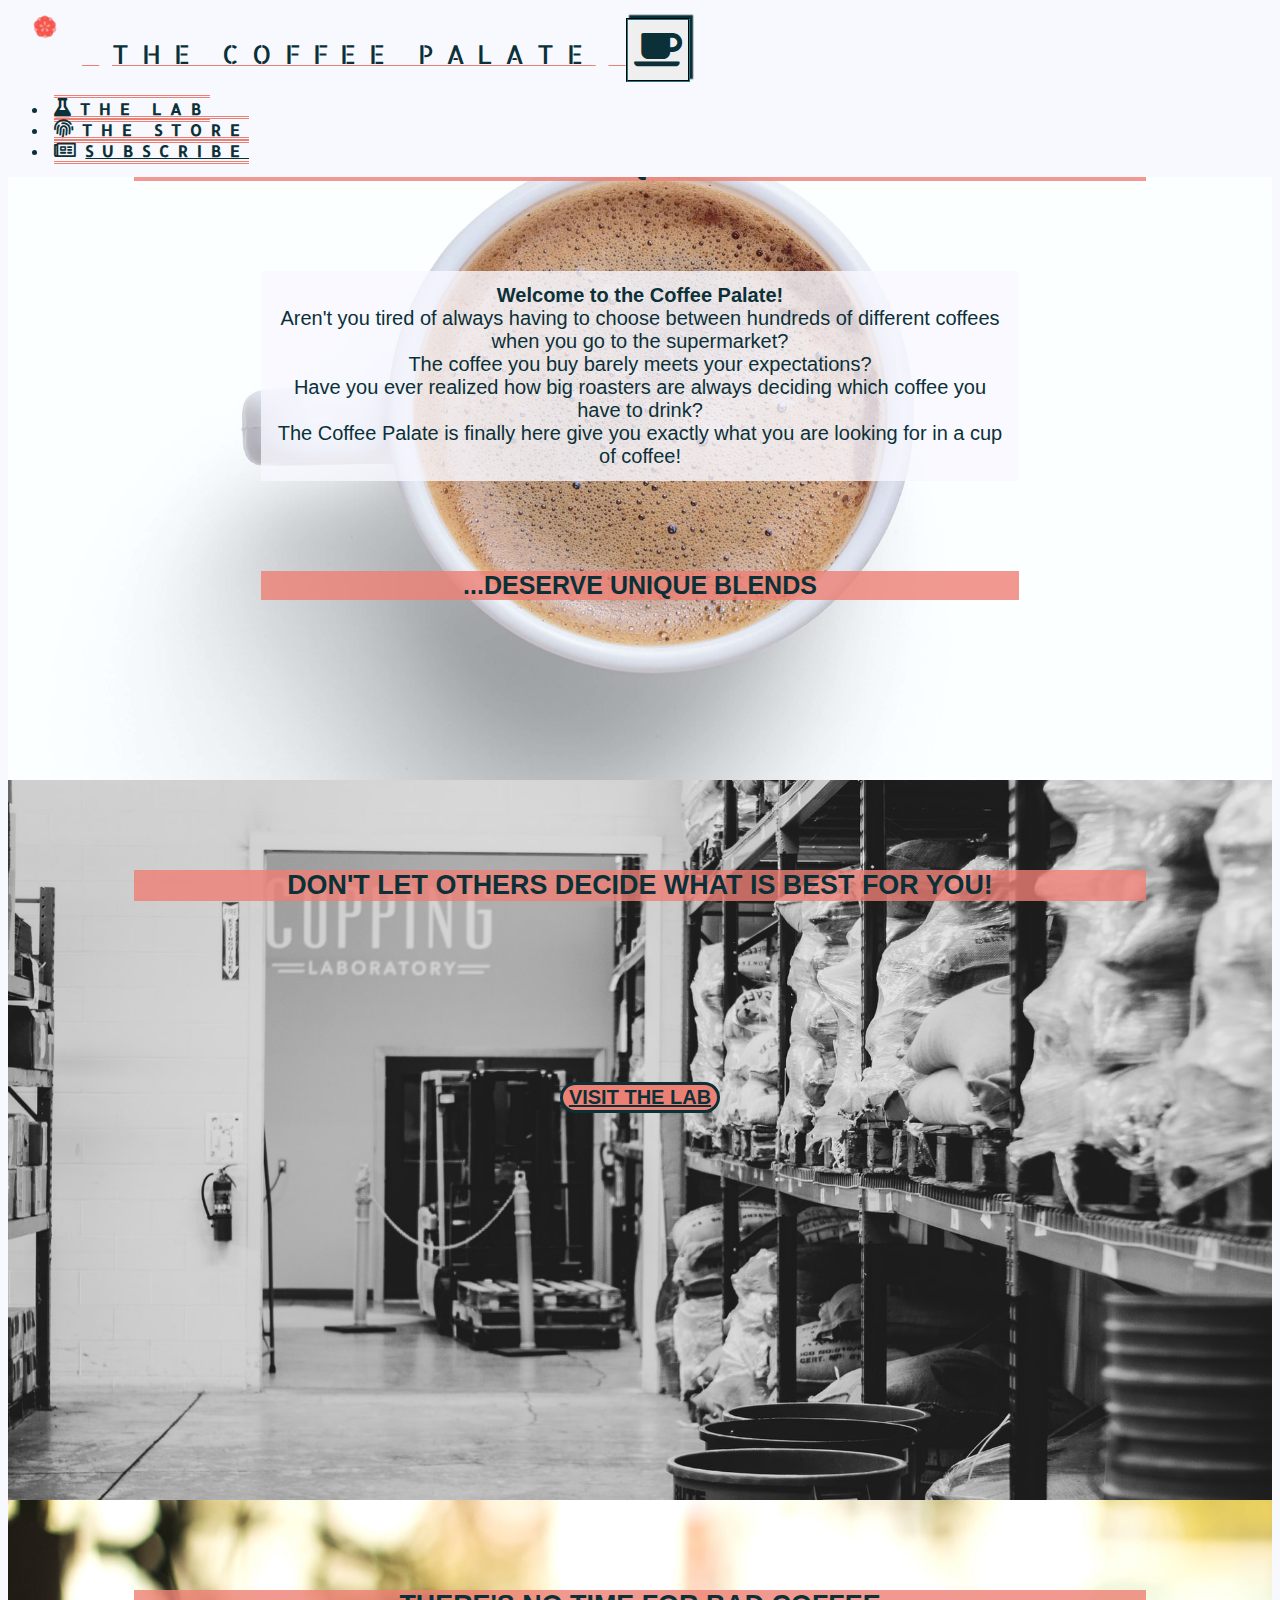
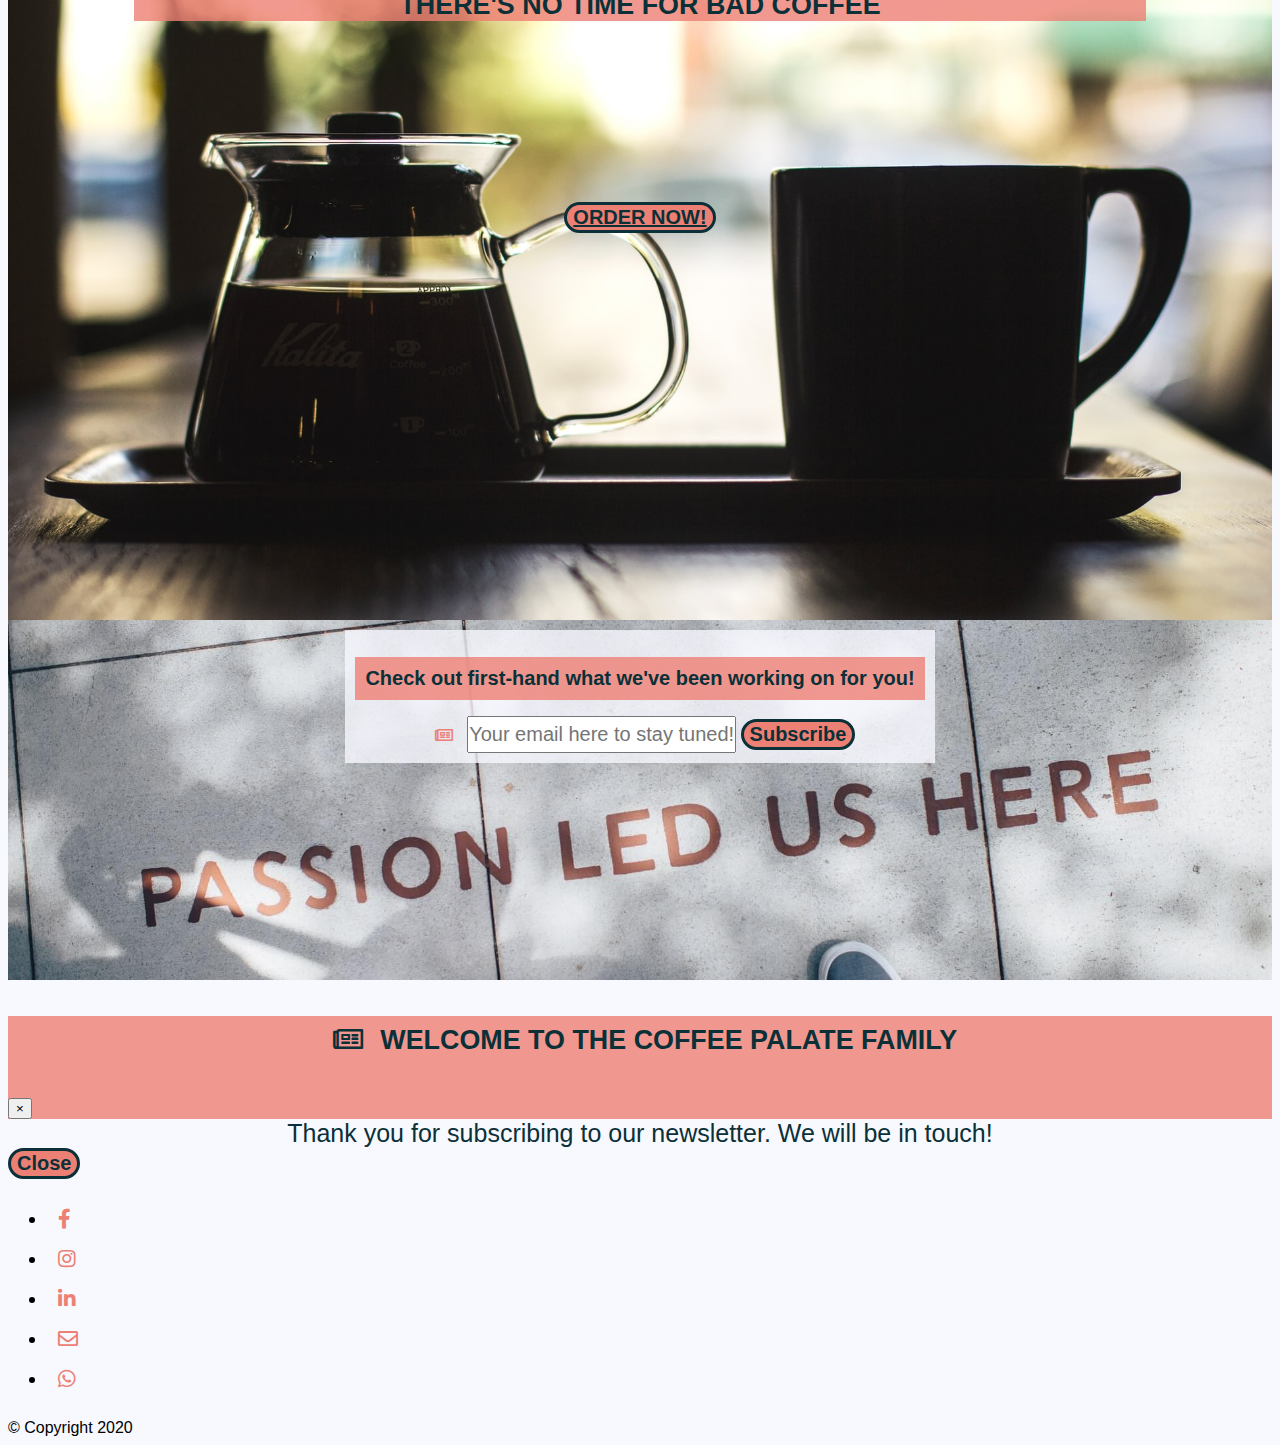
<file: index.html>
<!DOCTYPE html>
<html lang="en">
    <head>
        <meta charset="UTF-8" />
        <meta name="viewport" content="width=device-width, initial-scale=1.0" />
        <meta name="description" content="Make your own coffee blend. From choosing the coffee origins to the roasting profile, your unique blend is only limited by your curiosity and imagination.">
        <link rel="apple-touch-icon" sizes="180x180" href="assets/favicons/apple-touch-icon.png">
        <link rel="icon" type="image/png" sizes="32x32" href="assets/favicons/favicon-32x32.png">
        <link rel="icon" type="image/png" sizes="16x16" href="assets/favicons/favicon-16x16.png">
        <link rel="stylesheet" href="https://stackpath.bootstrapcdn.com/bootstrap/4.5.0/css/bootstrap.min.css" integrity="sha384-9aIt2nRpC12Uk9gS9baDl411NQApFmC26EwAOH8WgZl5MYYxFfc+NcPb1dKGj7Sk" crossorigin="anonymous" />
        <link rel="stylesheet" href="https://cdnjs.cloudflare.com/ajax/libs/font-awesome/5.14.0/css/all.min.css" />
        <link rel="stylesheet" href="assets/css/style.css" type="text/css" />
        <title>The Coffee Palate</title>
    </head>

    <body>

        <!-- Navigation -->
        <header>
            <nav class="navbar navbar-expand-lg" id="navbar-tcp">
                <a href="index.html" class="d-flex align-items-center"> <img src="assets/logo/logo_transparent.png" id="navbar-logo" alt="logo" loading="lazy">
                    <span id="navbar-brand"> The Coffee Palate</span>
                </a>
                <button class="navbar-toggler custom-toggler" type="button" data-toggle="collapse" data-target="#navbarNavDropdown" aria-controls="navbarNavDropdown" aria-expanded="false" aria-label="Toggle navigation"><i class="fas fa-coffee"></i></button>
                <div class="collapse navbar-collapse" id="navbarNavDropdown">
                    <ul class="navbar-nav" id="grid-container">
                        <li class="nav-item">
                            <a class="nav-link d-flex align-items-center justify-content-center" href="thelab.html"><i class="fas fa-flask nav-icons"></i>The Lab</a>
                        </li>
                        <li class="nav-item">
                            <a class="nav-link d-flex align-items-center justify-content-center" href="thestore.html"><i class="fas fa-fingerprint nav-icons"></i>The Store</a>
                        </li>
                        <li class="nav-item">
                            <a class="nav-link d-flex align-items-center justify-content-center" href="#coffee-newsletter"><i class="far fa-newspaper nav-icons" id="news-icon-nav"></i>Subscribe</a>
                        </li>
                    </ul>
                </div>
            </nav>
        </header>

        <!-- Hero containers -->
        <section>
            <div class="background-img" id="espresso-img">
                <div class="top-container-img d-flex h-100">
                    <div class="justify-content-center align-self-center hero-container">
                        <h2 class="text-block-top">Because unique palates...</h2>
                        <div class="text-block-middle welcome-message">
                            <p class="p-intro">
                                <strong>Welcome to the Coffee Palate!</strong> 
                                <br>Aren't you tired of always having to choose between hundreds of different coffees when you go to the supermarket?
                                <br>The coffee you buy barely meets your expectations? 
                                <br>Have you ever realized how big roasters are always deciding which coffee you have to drink?
                                <br>The Coffee Palate is finally here give you exactly what you are looking for in a cup of coffee!
                            </p>
                        </div>
                        <h2 class="text-block-bottom">...deserve unique blends</h2>
                    </div> 
                </div>
            </div>
            <div class="background-img" id="warehouse-img">
                <div class="d-flex h-100">
                    <div class="hero-container justify-content-center">
                        <h2 class="text-block-top">Don't let others decide what is best for you!</h2>
                        <div class="button-block">
                            <a class="mb-2 buttons" href="thelab.html">Visit the Lab</a>
                        </div>
                    </div>
                </div>
            </div>
            <div class="background-img" id="kalita-img">
                <div class="d-flex h-100">
                    <div class="hero-container justify-content-center">
                        <h2 class="text-block-top">There's no time for bad coffee</h2>
                        <div class="button-block">
                            <a class="mb-2 buttons" href="thestore.html">Order Now!</a>
                        </div>
                    </div>
                </div>
            </div>
        </section>

        <!-- Subsription Section -->
        <section>
            <div class="hero-container">
                <div class="container-fluid d-flex h-100 subscription-bg-img" id="coffee-newsletter">
                    <div class="row justify-content-center align-self-center subscription-container">
                        <h2 class="col-12" id="subscription-heading"> Check out first-hand what we've been working on for you!</h2>
                        <div class=" col-12" id="newsform">
                            <form class="justify-content-center align-self-center" id="subscribe-form-lab">
                                <i class="far fa-newspaper"></i>
                                <label class="sr-only" for="inlineFormInput">Email</label>
                                <input type="email" class="form-control mb-1" id="inlineFormInput" placeholder="Your email here to stay tuned!" required>
                                <button type="submit" class="buttons mt-2">Subscribe</button>
                            </form>
                        </div>
                    </div>
                </div>
            </div>
        </section>

        <!-- Suscription Modal -->
        <div class="modal fade" id="subscribe-index-modal" tabindex="-1" role="dialog" aria-label="Subscription module confirmation" aria-hidden="true">
            <div class="modal-dialog modal-dialog-centered" role="document">
                <div class="modal-content">
                    <div class="modal-header">
                        <h4 class="modal-title" id="#subscribe"><i class="far fa-newspaper"></i> Welcome to The Coffee Palate family</h4>
                        <button type="button" class="close" data-dismiss="modal" aria-label="Close">
                            <span aria-hidden="true">&times;</span>
                        </button>
                    </div>
                    <div class="modal-body">
                        Thank you for subscribing to our newsletter. We will be in touch!
                    </div>
                    <div class="modal-footer">
                        <button type="button" class="btn buttons" data-dismiss="modal">Close</button>
                    </div>
                </div>
            </div>
        </div>

        <!-- Footer -->
        <footer>
            <div class="row">
                <div class="col-12 d-flex justify-content-center align-items-center">
                    <ul class="list-inline mb-0" id="social-links">
                        <li class="list-inline-item">
                            <a href="https://www.facebook.com/" target="_blank" rel="noopener">
                                <i class="fab fa-facebook-f" aria-hidden="true"></i>
                                <span class="sr-only">Facebook</span>
                            </a>
                        </li>
                        <li class="list-inline-item">
                            <a href="https://www.instagram.com/?hl=en" target="_blank" rel="noopener">
                                <i class="fab fa-instagram" aria-hidden="true"></i>
                                <span class="sr-only">Instagram</span>
                            </a>
                        </li>
                        <li class="list-inline-item">
                            <a href="https://www.linkedin.com/" target="_blank" rel="noopener">
                                <i class="fab fa-linkedin-in" aria-hidden="true"></i>
                                <span class="sr-only">LinkedIn</span>
                            </a>
                        </li>
                        <li class="list-inline-item">
                            <a href="mailto:info@thecoffeepalate.com" target="_blank">
                                <i class="far fa-envelope" aria-hidden="true"></i>
                                <span class="sr-only">Email</span>
                            </a>
                        </li>
                        <li class="list-inline-item">
                            <a href="https://wa.me/31629608535" target="_blank" rel="noopener">
                                <i class="fab fa-whatsapp" aria-hidden="true"></i>
                                <span class="sr-only">Whatsapp</span>
                            </a>
                        </li>
                    </ul>
                </div>
            </div>
            <div class="row">
                <div class="col-12 d-flex justify-content-center" id="copyright">
                    © Copyright 2020
                </div>
            </div>
        </footer>

        <!-- Scripts -->
        <script src="https://code.jquery.com/jquery-3.5.1.slim.min.js"
            integrity="sha384-DfXdz2htPH0lsSSs5nCTpuj/zy4C+OGpamoFVy38MVBnE+IbbVYUew+OrCXaRkfj" crossorigin="anonymous">
        </script>
        <script src="https://cdn.jsdelivr.net/npm/popper.js@1.16.0/dist/umd/popper.min.js"
            integrity="sha384-Q6E9RHvbIyZFJoft+2mJbHaEWldlvI9IOYy5n3zV9zzTtmI3UksdQRVvoxMfooAo" crossorigin="anonymous">
        </script>
        <script src="https://stackpath.bootstrapcdn.com/bootstrap/4.5.0/js/bootstrap.min.js"
            integrity="sha384-OgVRvuATP1z7JjHLkuOU7Xw704+h835Lr+6QL9UvYjZE3Ipu6Tp75j7Bh/kR0JKI" crossorigin="anonymous">
        </script>

        <!-- Javascript for form adapted from https://anouksmet.github.io/Naturazy/  -->
        <script>
        $('#subscribe-form-index').submit(function (e) {
            e.preventDefault();
            $('#subscribe-index-modal').modal('show');
        }); 
        </script>
    </body>
</html>
</file>
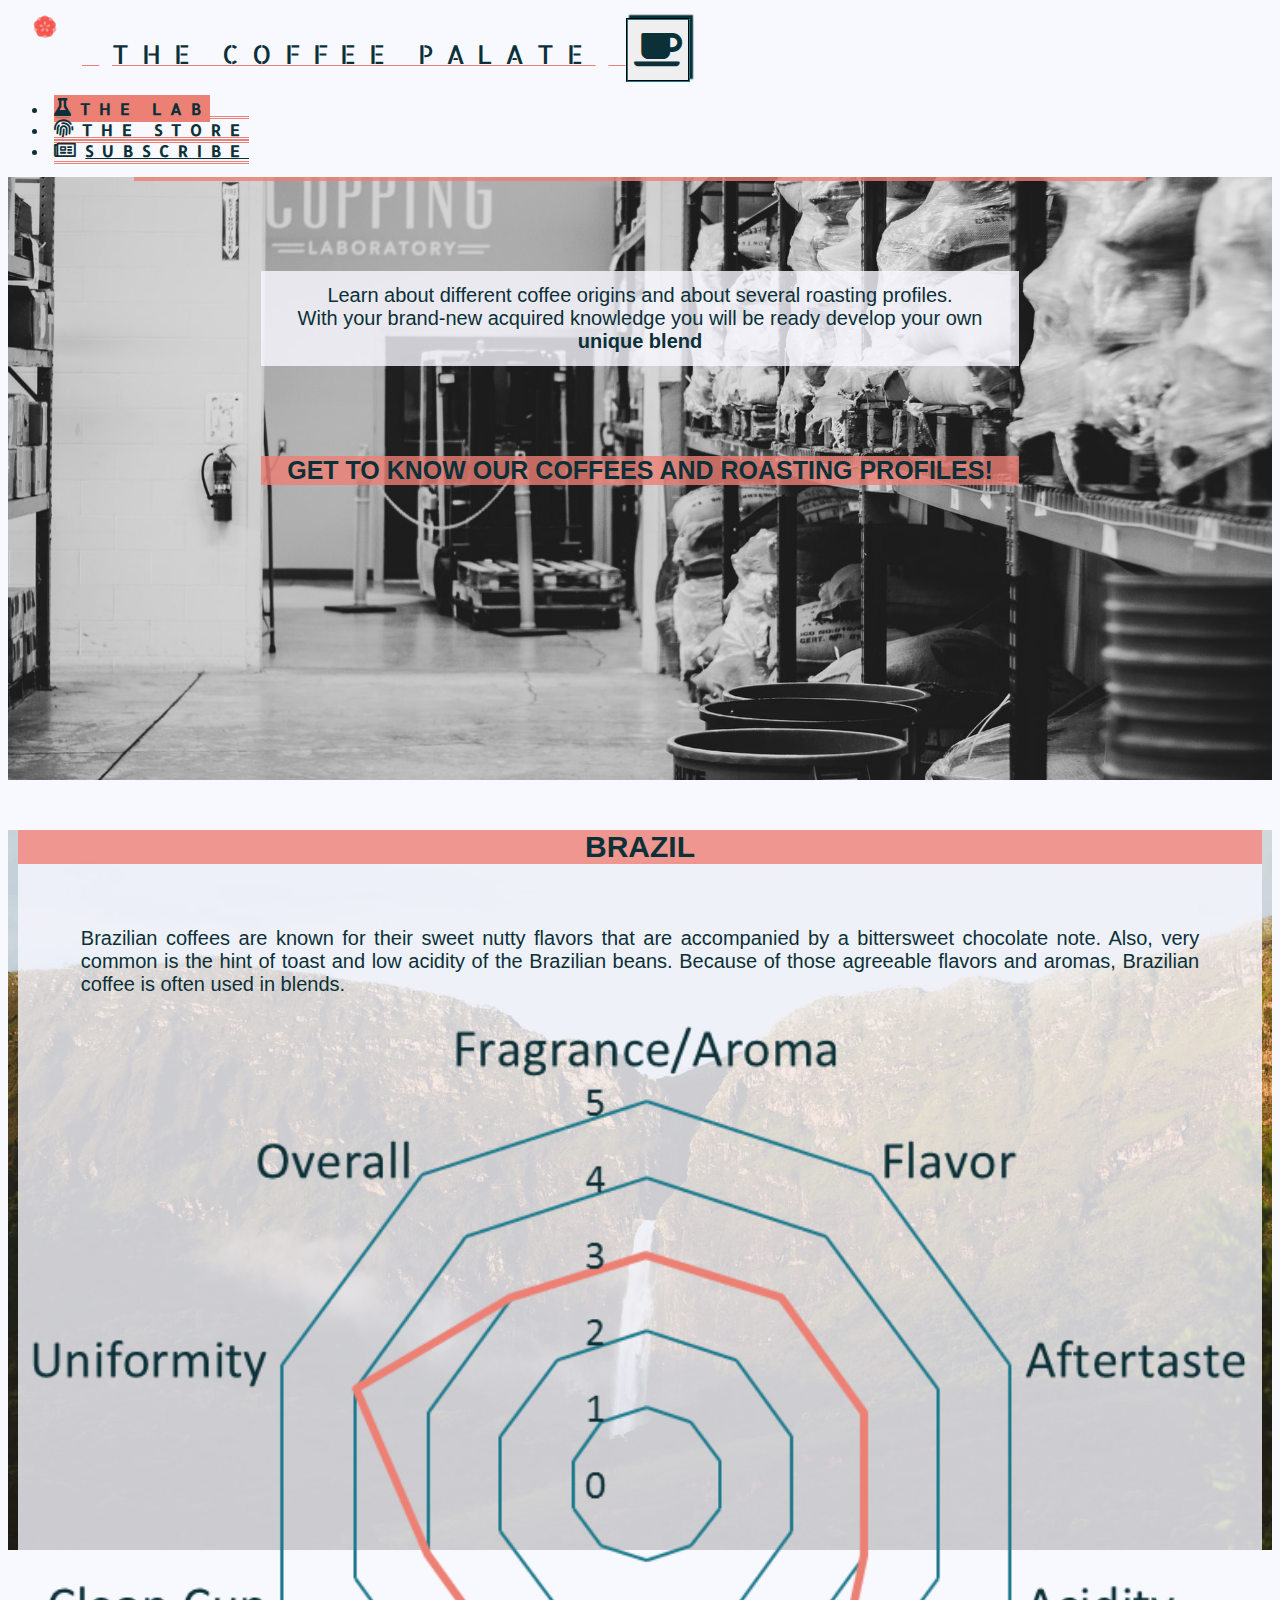
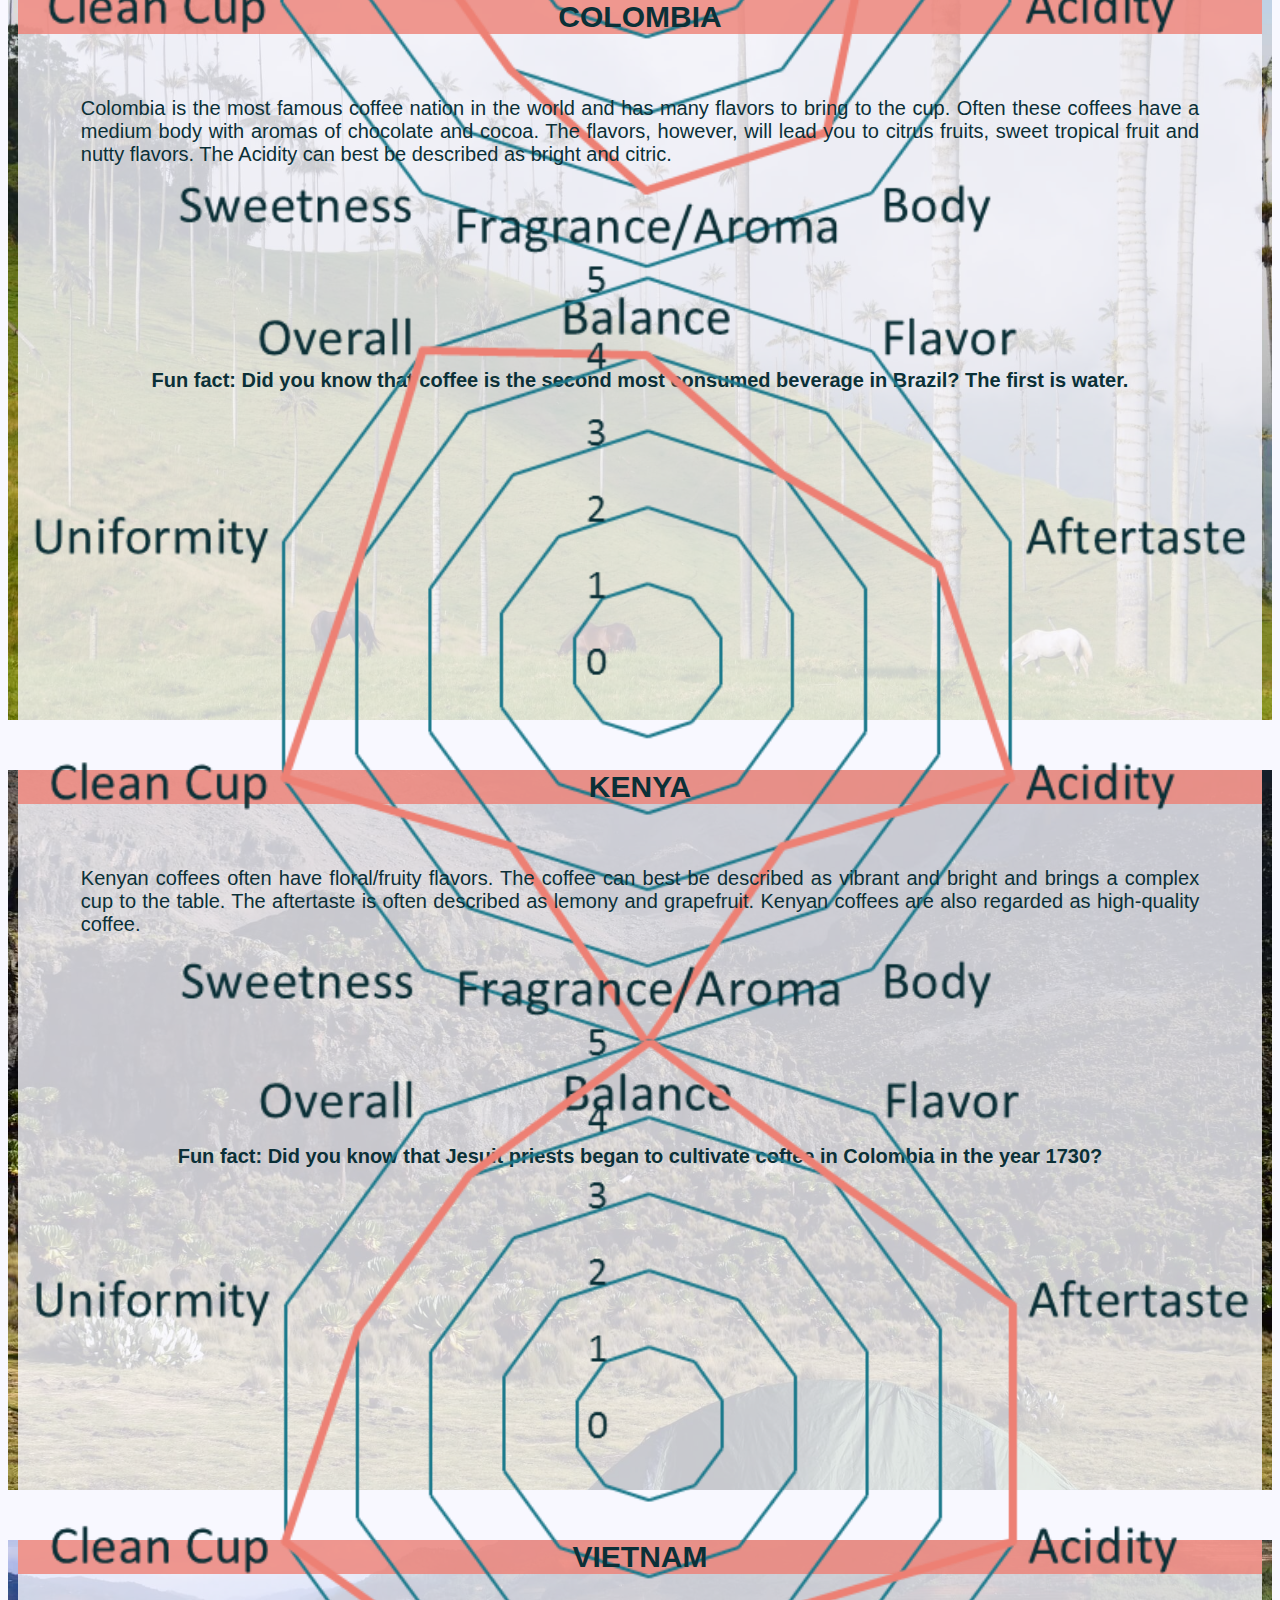
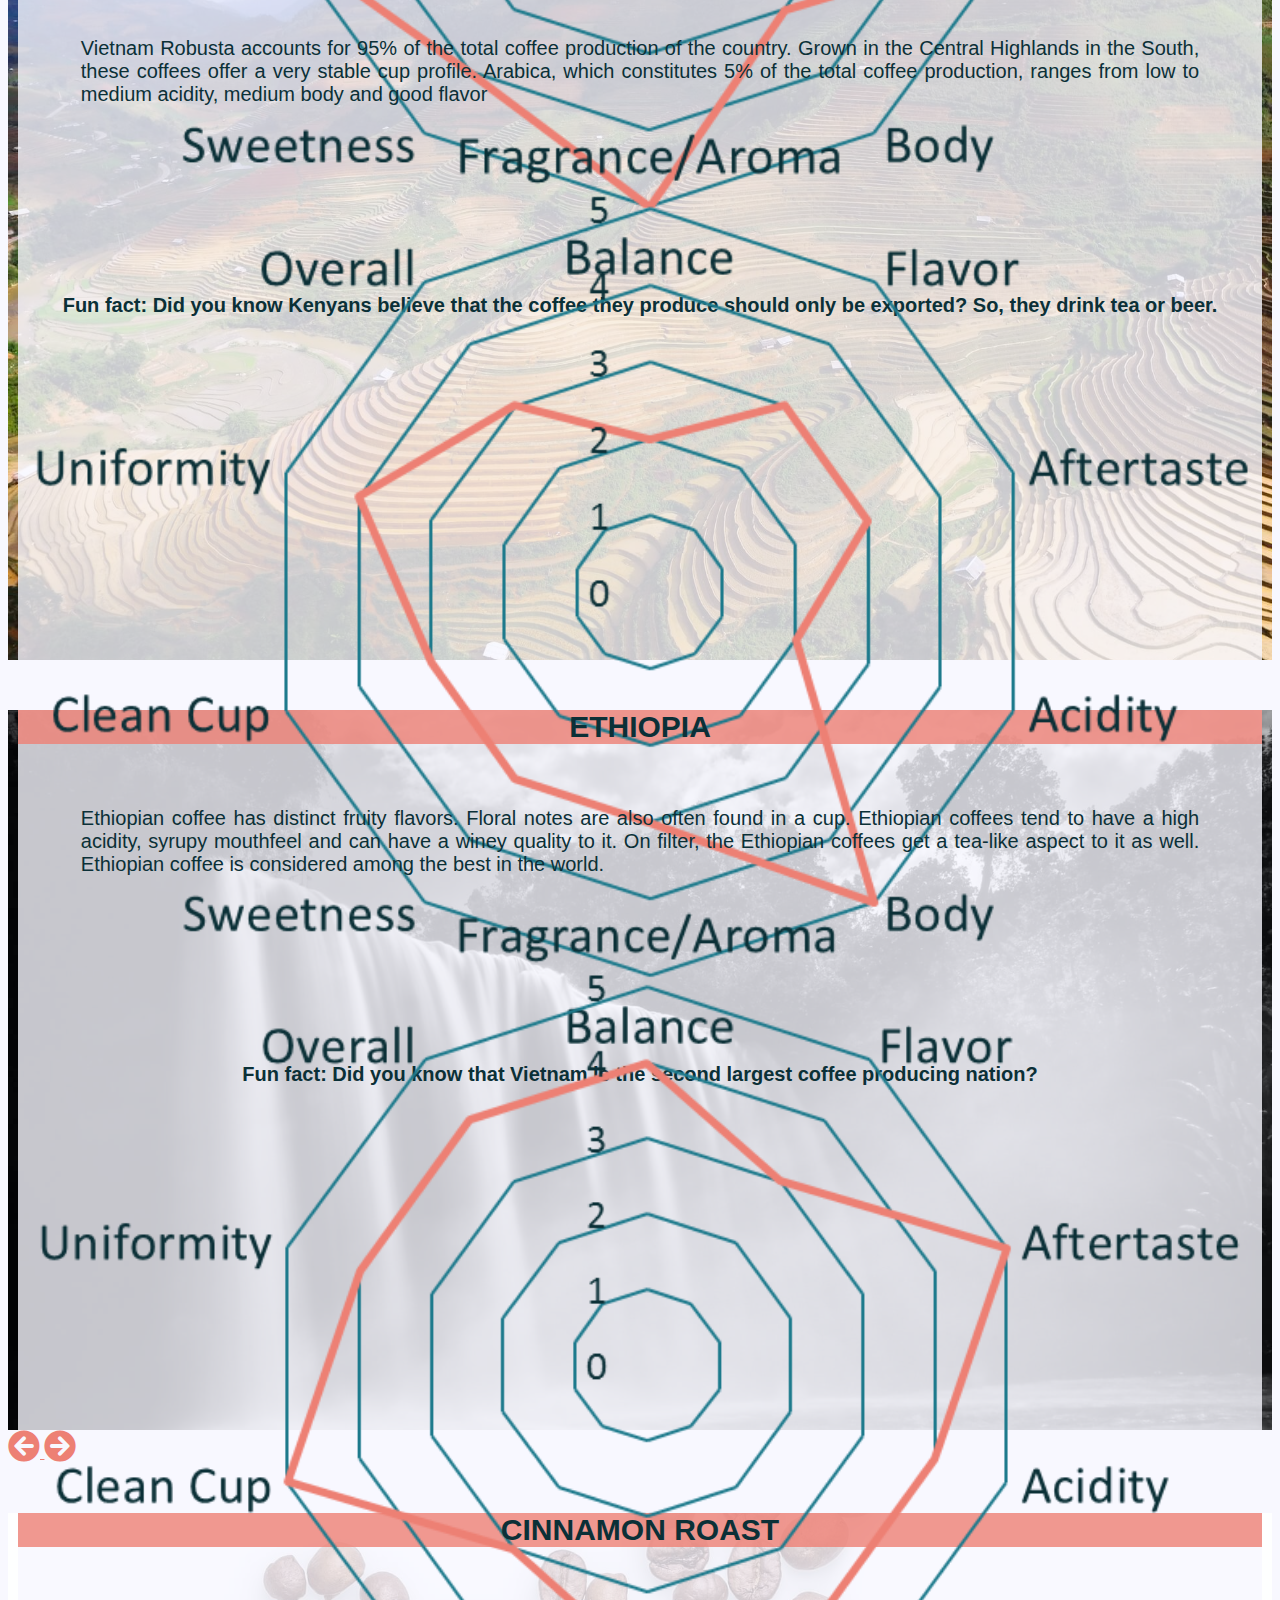
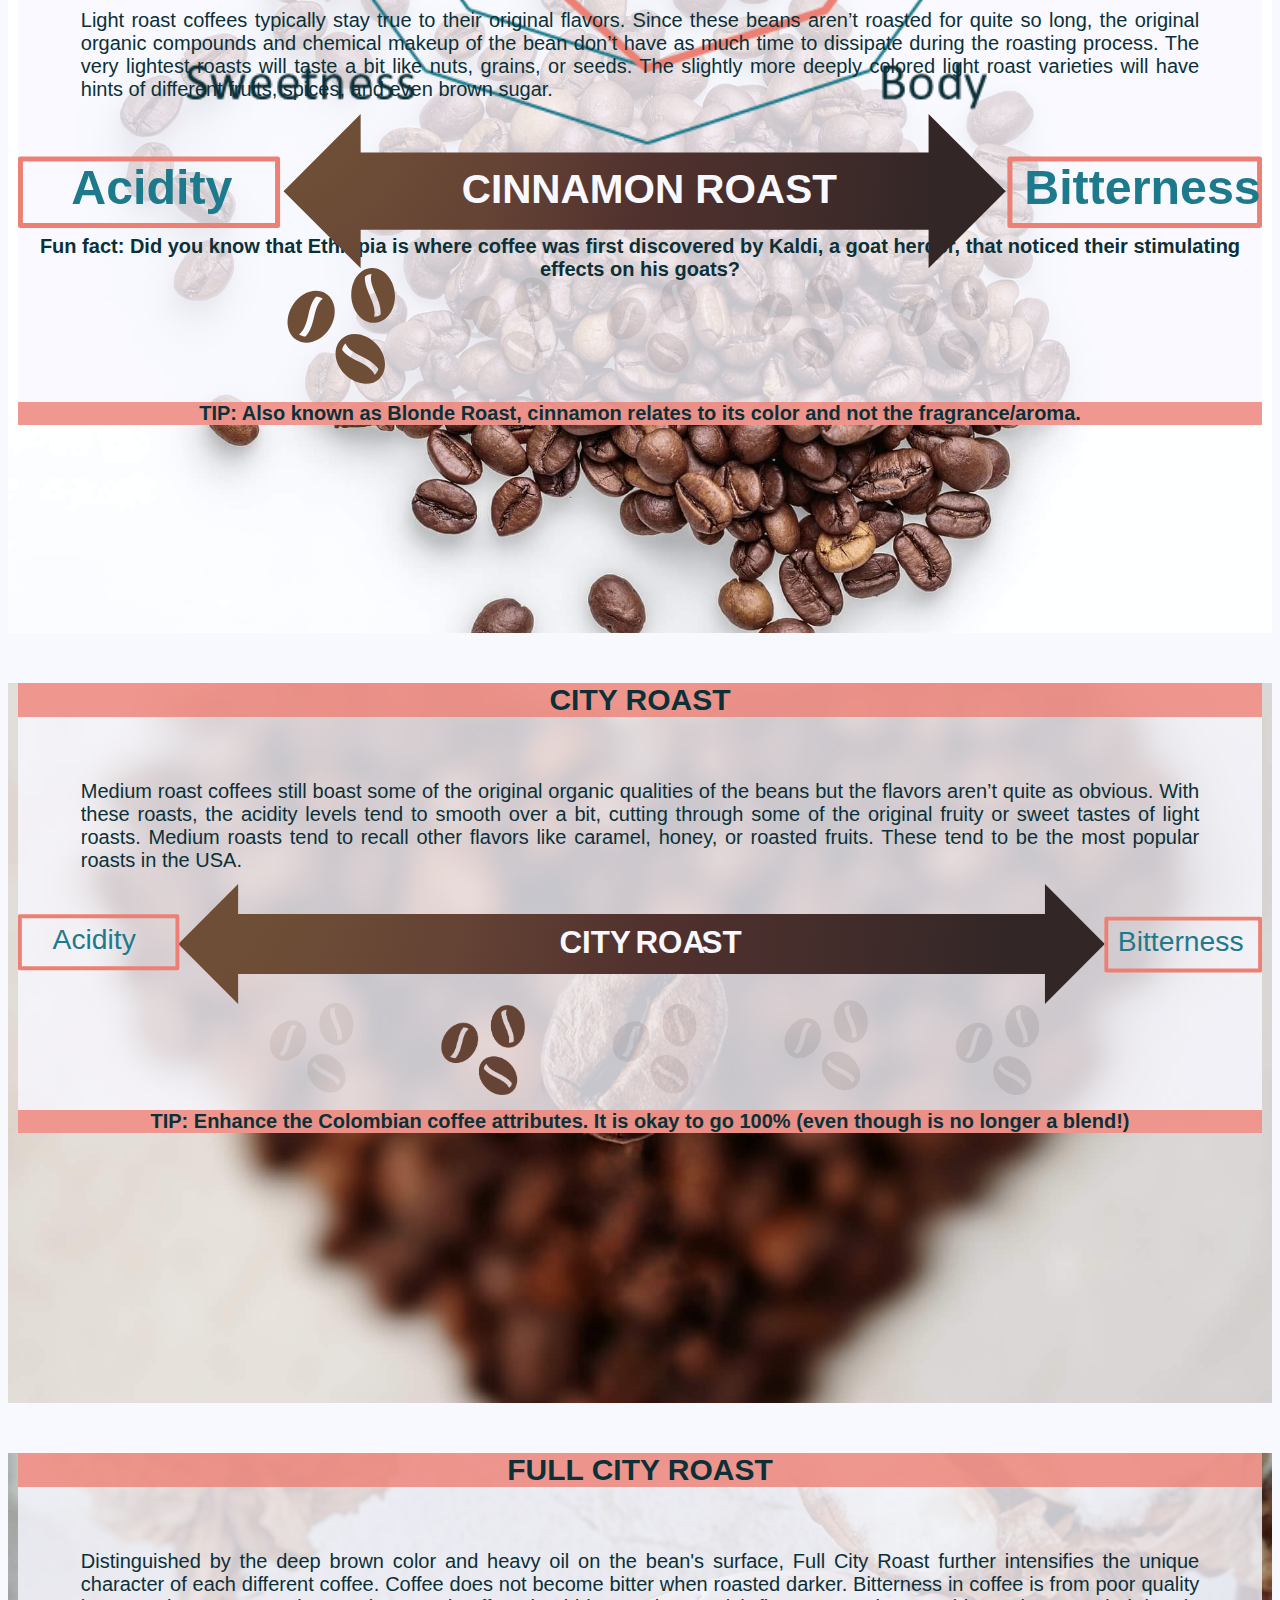
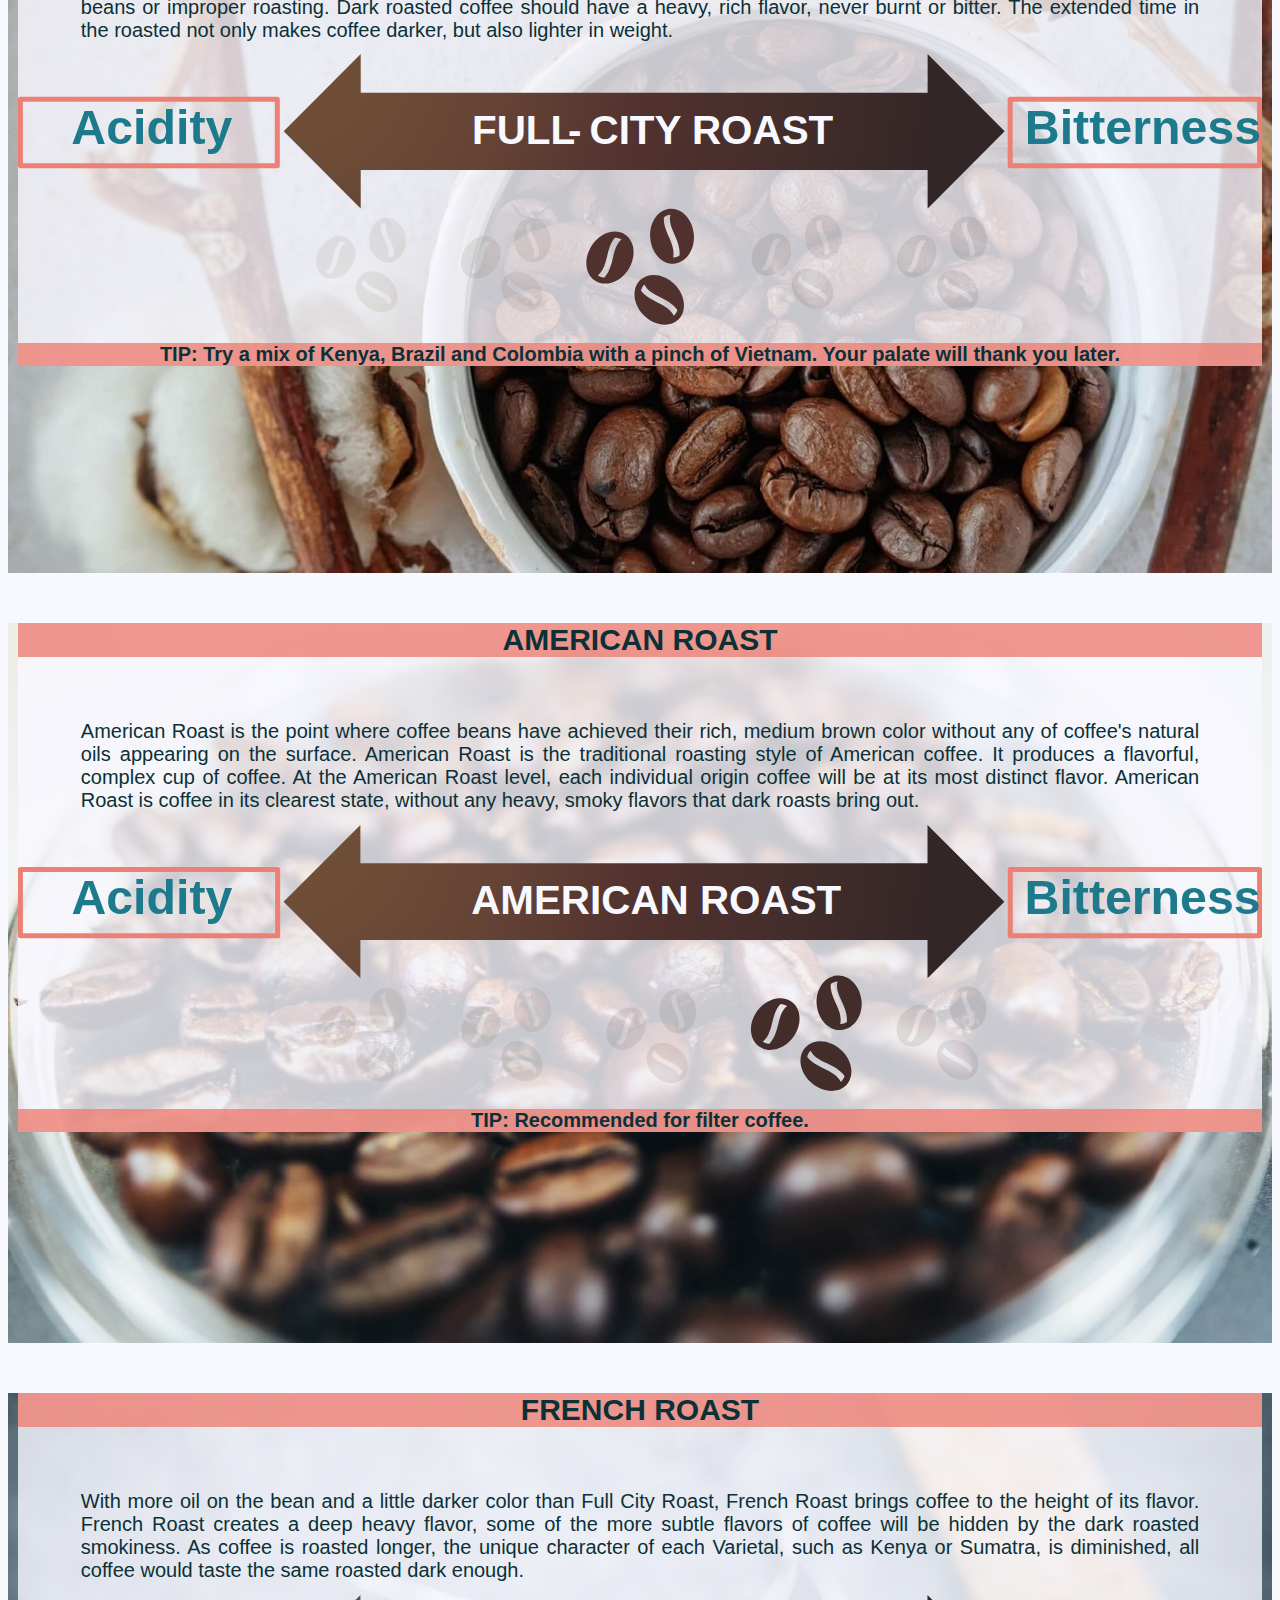
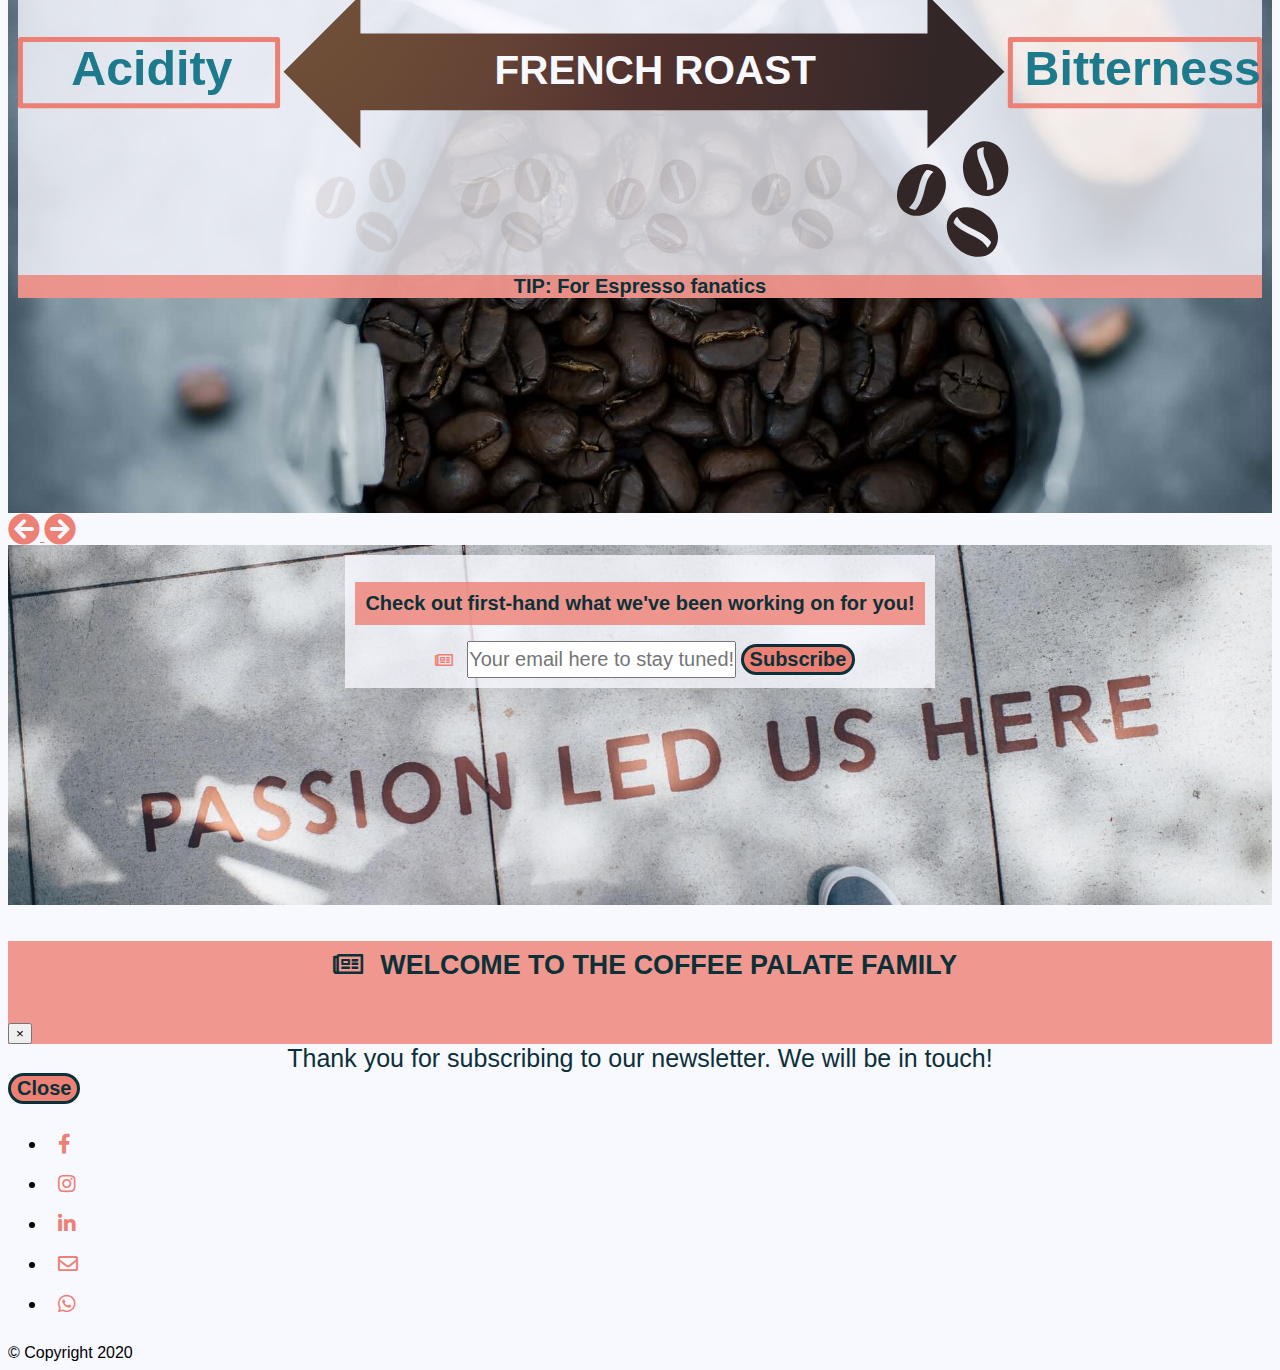
<file: thelab.html>
<!DOCTYPE html>
<html lang="en">
    <head>
        <meta charset="UTF-8" />
        <meta name="viewport" content="width=device-width, initial-scale=1.0" />
        <meta name="description" content="Make your own coffee blend. From choosing the coffee origins to the roasting profile, your unique blend is only limited by your curiosity and imagination.">
        <link rel="apple-touch-icon" sizes="180x180" href="assets/favicons/apple-touch-icon.png">
        <link rel="icon" type="image/png" sizes="32x32" href="assets/favicons/favicon-32x32.png">
        <link rel="icon" type="image/png" sizes="16x16" href="assets/favicons/favicon-16x16.png">
        <link rel="stylesheet" href="https://stackpath.bootstrapcdn.com/bootstrap/4.5.0/css/bootstrap.min.css" integrity="sha384-9aIt2nRpC12Uk9gS9baDl411NQApFmC26EwAOH8WgZl5MYYxFfc+NcPb1dKGj7Sk" crossorigin="anonymous" />
        <link rel="stylesheet" href="https://cdnjs.cloudflare.com/ajax/libs/font-awesome/5.14.0/css/all.min.css" />
        <link rel="stylesheet" href="assets/css/style.css" type="text/css" />
        <title>The Coffee Palate</title>
    </head>

    <body>
        <!-- Navigation -->
        <header>
            <nav class="navbar navbar-expand-lg" id="navbar-tcp">
                <a href="index.html" class="d-flex align-items-center"> <img src="assets/logo/logo_transparent.png" id="navbar-logo" alt="logo" loading="lazy">
                    <span id="navbar-brand"> The Coffee Palate</span>
                </a>
                <button class="navbar-toggler custom-toggler" type="button" data-toggle="collapse" data-target="#navbarNavDropdown" aria-controls="navbarNavDropdown" aria-expanded="false" aria-label="Toggle navigation"><i class="fas fa-coffee"></i></button>
                <div class="collapse navbar-collapse" id="navbarNavDropdown">
                    <ul class="navbar-nav" id="grid-container">
                        <li class="nav-item">
                            <a class="nav-link d-flex align-items-center justify-content-center active" href="thelab.html"><i class="fas fa-flask nav-icons"></i>The Lab</a>
                        </li>
                        <li class="nav-item">
                            <a class="nav-link d-flex align-items-center justify-content-center" href="thestore.html"><i class="fas fa-fingerprint nav-icons"></i>The Store</a>
                        </li>
                        <li class="nav-item">
                            <a class="nav-link d-flex align-items-center justify-content-center" href="#coffee-newsletter"><i class="far fa-newspaper nav-icons" id="news-icon-nav"></i>Subscribe</a>
                        </li>
                    </ul>
                </div>
            </nav>
        </header>

        <!-- Hero Container -->
        <section>
            <div class="background-img" id="warehouse-img">
                <div class="top-container-img d-flex h-100">
                    <div class="justify-content-center align-self-center hero-container">
                        <h2 class="text-block-top"> Welcome to the Lab!.</h2>
                        <div class="text-block-middle welcome-message">
                            <p class="p-intro">Learn about different coffee origins and about several roasting profiles.
                                <br> With your brand-new acquired knowledge you will be ready develop your own <strong>unique blend</strong>
                            </p>
                        </div>
                        <h2 class="text-block-bottom">Get to know our coffees and roasting profiles!</h2>
                    </div> 
                </div>
            </div>
        </section>

        <!-- Coffee Origin Carousel -->
        <section>
            <div id="carouselCoffeeFade" class="carousel-fade carousel slide" data-ride="carousel" data-interval="false"> 
                <div class="carousel-inner">
                    <div class="carousel-item active background-img" id="image-brazil">
                        <div class="container d-flex h-100">
                            <div class="row justify-content-center align-self-center body-container">
                                <h5 class="col-12 carousel-heading">Brazil</h5>
                                <div class="col-sm-6 carousel-body">
                                    <p class="carousel-paragraph">
                                        Brazilian coffees are known for their sweet nutty flavors that are accompanied by a bittersweet chocolate note. 
                                        Also, very common is the hint of toast and low acidity of the Brazilian beans. 
                                        Because of those agreeable flavors and aromas, Brazilian coffee is often used in blends.
                                    </p>
                                </div>
                                <div class="col-sm-6">
                                    <img class="graphimg" src="assets/images/brazil_diagram.svg" alt="Brazilian Cup Profile">
                                </div>
                                <div class="col-12 carousel-footer">
                                    Fun fact: Did you know that coffee is the second most consumed beverage in Brazil? The first is water.
                                </div>
                                <!-- Add source -->
                            </div>
                        </div>
                    </div>
                    <div class="carousel-item background-img" id="image-colombia">
                        <div class="container d-flex h-100">
                            <div class="row justify-content-center align-self-center body-container">
                                <h5 class="col-12 carousel-heading">Colombia</h5>
                                <div class="col-sm-6 carousel-body">
                                    <p class="carousel-paragraph">
                                        Colombia is the most famous coffee nation in the world and has many flavors to bring to the cup. 
                                        Often these coffees have a medium body with aromas of chocolate and cocoa. 
                                        The flavors, however, will lead you to citrus fruits, sweet tropical fruit and nutty flavors. 
                                        The Acidity can best be described as bright and citric.                                
                                    </p>
                                </div>
                                <div class="col-sm-6">
                                    <img class="graphimg" src="assets/images/colombia_diagram.svg" alt="Colombian Cup Profile">
                                </div>
                                <div class="col-12 carousel-footer">
                                    Fun fact: Did you know that Jesuit priests began to cultivate coffee in Colombia in the year 1730?
                                </div>
                                <!-- Add source -->
                            </div>
                        </div>
                    </div>
                    <div class="carousel-item background-img" id="image-kenya">
                        <div class="container d-flex h-100">
                            <div class="row justify-content-center align-self-center body-container">
                                <h5 class="col-12 carousel-heading">Kenya</h5>
                                <div class="col-sm-6 carousel-body">
                                    <p class="carousel-paragraph">
                                        Kenyan coffees often have floral/fruity flavors. The coffee can best be described as vibrant and bright and brings a complex cup to the table. 
                                        The aftertaste is often described as lemony and grapefruit. 
                                        Kenyan coffees are also regarded as high-quality coffee.
                                    </p>
                                </div>
                                <div class="col-sm-6">
                                    <img class="graphimg" src="assets/images/kenya_diagram.svg" alt="Kenyan Cup Profile">
                                </div>
                                <div class="col-12 carousel-footer">
                                    Fun fact: Did you know Kenyans believe that the coffee they produce should only be exported? So, they drink tea or beer.
                                </div>
                                <!-- Add source -->
                            </div>
                        </div>
                    </div>
                    <div class="carousel-item background-img" id="image-vietnam">
                        <div class="container d-flex h-100">
                            <div class="row justify-content-center align-self-center body-container">
                                <h5 class="col-12 carousel-heading">Vietnam</h5>
                                <div class="col-sm-6 carousel-body">
                                    <p class="carousel-paragraph">
                                        Vietnam Robusta accounts for 95% of the total coffee production of the country.
                                        Grown in the Central Highlands in the South, these coffees offer a very stable cup profile. 
                                        Arabica, which constitutes 5% of the total coffee production, ranges from low to medium acidity, medium body and  good flavor
                                    </p>
                                </div>
                                <div class="col-sm-6">
                                    <img class="graphimg" src="assets/images/vietnam_diagram.svg" alt="Vietnam Cup Profile">
                                </div>
                                <div class="col-12 carousel-footer">
                                    Fun fact: Did you know that Vietnam is the second largest coffee producing nation?
                                </div>
                                <!-- Adapted: https://sucafina.com/emea/origins/vietnam?price=EUR -->
                            </div>
                        </div>
                    </div>
                    <div class="carousel-item background-img" id="image-ethiopia">
                        <div class="container d-flex h-100">
                            <div class="row justify-content-center align-self-center body-container">
                                <h5 class="col-12 carousel-heading">Ethiopia</h5>                    
                                <div class="col-sm-6 carousel-body">
                                    <p class="carousel-paragraph">
                                        Ethiopian coffee has distinct fruity flavors. Floral notes are also often found in a cup. 
                                        Ethiopian coffees tend to have a high acidity, syrupy mouthfeel and can have a winey quality to it.
                                        On filter, the Ethiopian coffees get a tea-like aspect to it as well. Ethiopian coffee is considered among the best in the world.
                                    </p>
                                </div>
                                <div class="col-sm-6">
                                    <img class="graphimg" src="assets/images/ethiopia_diagram.svg" alt="Ethiopian Cup Profile">
                                </div>
                                <div class="col-12 carousel-footer">
                                    Fun fact: Did you know that Ethiopia is where coffee was first discovered by Kaldi, a goat herder, that noticed their stimulating effects on his goats?
                                </div>
                                <!--Adapted: Add source -->
                            </div>
                        </div>
                    </div>
                    <a class="carousel-control-prev" href="#carouselCoffeeFade" role="button" data-slide="prev">
                        <span class="fas fa-arrow-circle-left" aria-hidden="true"></span>
                        <span class="sr-only">Previous</span>
                    </a>
                    <a class="carousel-control-next" href="#carouselCoffeeFade" role="button" data-slide="next">
                        <span class="fas fa-arrow-circle-right" aria-hidden="true"></span>
                        <span class="sr-only">Next</span>
                    </a>
                </div>
            </div>
        </section>
        
        <!-- Roasting Profile Carousel -->
        <section>
            <div id="carouselRoastingFade" class="carousel-fade carousel slide" data-ride="carousel" data-interval="false">
                <div class="carousel-inner">
                    <div class="carousel-item active background-img" id="image-cinnamon">
                        <div class="container d-flex h-100">
                            <div class="row justify-content-center align-self-center body-container">
                                <h5 class="col-12 carousel-heading">Cinnamon Roast</h5>
                                <div class="col-12 carousel-body">
                                    <p class="carousel-paragraph">
                                        Light roast coffees typically stay true to their original flavors. 
                                        Since these beans aren’t roasted for quite so long, the original organic compounds and 
                                        chemical makeup of the bean don’t have as much time to dissipate during the roasting process.
                                        The very lightest roasts will taste a bit like nuts, grains, or seeds. 
                                        The slightly more deeply colored light roast varieties will have hints of different fruits, spices, and even brown sugar.
                                    </p>
                                </div>
                                <!-- Adapted from: https://districtroasters.com/blogs/news/types-of-coffee-roasting-profiles -->
                                <div class="col-12">
                                    <img class="graphimg" src="assets/images/cinnamon_diagram.svg" alt="Diagram highlighting a light brown color characteristic from this roast profile">
                                </div>
                                <div class="col-12 carousel-footer">
                                    TIP: Also known as Blonde Roast, cinnamon relates to its color and not the fragrance/aroma.
                                </div>
                            </div>
                        </div>
                    </div>
                    <div class="carousel-item background-img" id="image-city">
                        <div class="container d-flex h-100">
                            <div class="row justify-content-center align-self-center body-container">
                                <h5 class="col-12 carousel-heading">City Roast</h5>
                                <div class="col-12 carousel-body">
                                    <p class="carousel-paragraph">
                                        Medium roast coffees still boast some of the original organic qualities of the beans but the flavors aren’t quite as obvious.
                                        With these roasts, the acidity levels tend to smooth over a bit, cutting through some of the original fruity or sweet tastes of light roasts. 
                                        Medium roasts tend to recall other flavors like caramel, honey, or roasted fruits. These tend to be the most popular roasts in the USA.
                                    </p>
                                </div>
                                <!-- Adapted from: https://districtroasters.com/blogs/news/types-of-coffee-roasting-profiles -->
                                <div class="col-12">
                                    <img class="graphimg" src="assets/images/city_diagram.svg" alt="Diagram highlighting a medium-light brown color characteristic from this roast profile">
                                </div>
                                <div class="col-12 carousel-footer">
                                    TIP: Enhance the Colombian coffee attributes. It is okay to go 100% (even though is no longer a blend!)
                                </div>
                            </div>
                        </div>
                    </div>
                    <div class="carousel-item background-img" id="image-full-city">
                        <div class="container d-flex h-100">
                            <div class="row justify-content-center align-self-center body-container">
                                <h5 class="col-12 carousel-heading">Full City Roast</h5>
                                <div class="col-12 carousel-body">
                                    <p class="carousel-paragraph">
                                        Distinguished by the deep brown color and heavy oil on the bean's surface, Full City Roast further intensifies the unique character of each different coffee. 
                                        Coffee does not become bitter when roasted darker. Bitterness in coffee is from poor quality beans or improper roasting. 
                                        Dark roasted coffee should have a heavy, rich flavor, never burnt or bitter. 
                                        The extended time in the roasted not only makes coffee darker, but also lighter in weight.
                                    </p>
                                </div>
                                <!-- Adapted from: https://www.coffeemasters.com/coffee-roasting-levels/full-city-roast/ -->
                                <div class="col-12">
                                    <img class="graphimg" src="assets/images/fullcity_diagram.svg" alt="Diagram highlighting a medium brown color characteristic from this roast profile">
                                </div>
                                <div class="col-12 carousel-footer">
                                    TIP: Try a mix of Kenya, Brazil and Colombia with a pinch of Vietnam. Your palate will thank you later.
                                </div>
                            </div>
                        </div>
                    </div>
                    <div class="carousel-item background-img" id="image-american">
                        <div class="container d-flex h-100">
                            <div class="row justify-content-center align-self-center body-container">
                                <h5 class="col-12 carousel-heading">American Roast</h5>
                                <div class="col-12 carousel-body">
                                    <p class="carousel-paragraph">
                                        American Roast is the point where coffee beans have achieved their rich, medium brown color without any of coffee's natural oils appearing on the surface. 
                                        American Roast is the traditional roasting style of American coffee. It produces a flavorful, complex cup of coffee. 
                                        At the American Roast level, each individual origin coffee will be at its most distinct flavor. 
                                        American Roast is coffee in its clearest state, without any heavy, smoky flavors that dark roasts bring out.
                                    </p>
                                </div>
                                <!-- Adapted from: https://www.coffeemasters.com/coffee-roasting-levels/american-roast/ -->
                                <div class="col-12">
                                    <img class="graphimg" src="assets/images/american_diagram.svg" alt="Diagram highlighting a medium-dark brown color characteristic from this roast profile">
                                </div>
                                <div class="col-12 carousel-footer">
                                    TIP: Recommended for filter coffee.
                                </div>
                            </div>
                        </div>
                    </div>
                    <div class="carousel-item background-img" id="image-french">
                        <div class="container d-flex h-100">
                            <div class="row justify-content-center align-self-center body-container">
                                <h5 class="col-12 carousel-heading">French Roast</h5>
                                <div class="col-12 carousel-body">
                                    <p class="carousel-paragraph">
                                        With more oil on the bean and a little darker color than Full City Roast, French Roast brings coffee to the height of its flavor.
                                        French Roast creates a deep heavy flavor, some of the more subtle flavors of coffee will be hidden by the dark roasted smokiness. 
                                        As coffee is roasted longer, the unique character of each Varietal, such as Kenya or Sumatra, is diminished, all coffee would taste the same roasted dark enough.
                                    </p>
                                </div>
                                <!-- Adapted from: https://www.coffeemasters.com/coffee-roasting-levels/french-roast/ -->
                                <div class="col-12">
                                    <img class="graphimg" src="assets/images/french_diagram.svg" alt="Diagram highlighting a dark brown color characteristic from this roast profile">
                                </div>
                                <div class="col-12 carousel-footer">
                                    TIP: For Espresso fanatics
                                </div>
                            </div>
                        </div>
                    </div>
                    <a class="carousel-control-prev" href="#carouselRoastingFade" role="button" data-slide="prev">
                        <span class="fas fa-arrow-circle-left" aria-hidden="true"></span>
                        <span class="sr-only">Previous</span>
                    </a>
                    <a class="carousel-control-next" href="#carouselRoastingFade" role="button" data-slide="next">
                        <span class="fas fa-arrow-circle-right" aria-hidden="true"></span>
                        <span class="sr-only">Next</span>
                    </a>
                </div>
            </div>
        </section>
    
        <!-- Subscription Section -->
        <section>
            <div class="hero-container">
                <div class="container-fluid d-flex h-100 subscription-bg-img" id="coffee-newsletter">
                    <div class="row justify-content-center align-self-center subscription-container">
                        <h2 class="col-12" id="subscription-heading"> Check out first-hand what we've been working on for you!</h2>
                        <div class=" col-12" id="newsform">
                            <form class="justify-content-center align-self-center" id="subscribe-form-lab">
                                <i class="far fa-newspaper"></i>
                                <label class="sr-only" for="inlineFormInput">Email</label>
                                <input type="email" class="form-control mb-1" id="inlineFormInput" placeholder="Your email here to stay tuned!" required>
                                <button type="submit" class="buttons mt-2">Subscribe</button>
                            </form>
                        </div>
                    </div>
                </div>
            </div>
        </section>

        <!-- Subsription Modal -->
        <div class="modal fade" id="subscribe-lab-modal" tabindex="-1" role="dialog" aria-label="Subscription module confirmation" aria-hidden="true">
            <div class="modal-dialog modal-dialog-centered" role="document">
                <div class="modal-content">
                    <div class="modal-header">
                        <h4 class="modal-title" id="#subscribe"><i class="far fa-newspaper"></i> Welcome to The Coffee Palate family</h4>
                        <button type="button" class="close" data-dismiss="modal" aria-label="Close">
                            <span aria-hidden="true">&times;</span>
                        </button>
                    </div>
                    <div class="modal-body">
                        Thank you for subscribing to our newsletter. We will be in touch!
                    </div>
                    <div class="modal-footer">
                        <button type="button" class="btn buttons" data-dismiss="modal">Close</button>
                    </div>
                </div>
            </div>
        </div>

        <!-- Footer -->
        <footer>
            <div class="row">
                <div class="col-12 d-flex justify-content-center align-items-center">
                    <ul class="list-inline mb-0" id="social-links">
                        <li class="list-inline-item">
                            <a href="https://www.facebook.com/" target="_blank" rel="noopener">
                                <i class="fab fa-facebook-f" aria-hidden="true"></i>
                                <span class="sr-only">Facebook</span>
                            </a>
                        </li>
                        <li class="list-inline-item">
                            <a href="https://www.instagram.com/?hl=en" target="_blank" rel="noopener">
                                <i class="fab fa-instagram" aria-hidden="true"></i>
                                <span class="sr-only">Instagram</span>
                            </a>
                        </li>
                        <li class="list-inline-item">
                            <a href="https://www.linkedin.com/" target="_blank" rel="noopener">
                                <i class="fab fa-linkedin-in" aria-hidden="true"></i>
                                <span class="sr-only">LinkedIn</span>
                            </a>
                        </li>
                        <li class="list-inline-item">
                            <a href="mailto:info@thecoffeepalate.com" target="_blank">
                                <i class="far fa-envelope" aria-hidden="true"></i>
                                <span class="sr-only">Email</span>
                            </a>
                        </li>
                        <li class="list-inline-item">
                            <a href="https://wa.me/31629608535" target="_blank" rel="noopener">
                                <i class="fab fa-whatsapp" aria-hidden="true"></i>
                                <span class="sr-only">Whatsapp</span>
                            </a>
                        </li>
                    </ul>
                </div>
            </div>
            <div class="row">
                <div class="col-12 d-flex justify-content-center" id="copyright">© Copyright 2020</div>
            </div>
        </footer>

        <!-- Scripts -->
        <script src="https://code.jquery.com/jquery-3.5.1.slim.min.js"
            integrity="sha384-DfXdz2htPH0lsSSs5nCTpuj/zy4C+OGpamoFVy38MVBnE+IbbVYUew+OrCXaRkfj" crossorigin="anonymous">
        </script>
        <script src="https://cdn.jsdelivr.net/npm/popper.js@1.16.0/dist/umd/popper.min.js"
            integrity="sha384-Q6E9RHvbIyZFJoft+2mJbHaEWldlvI9IOYy5n3zV9zzTtmI3UksdQRVvoxMfooAo" crossorigin="anonymous">
        </script>
        <script src="https://stackpath.bootstrapcdn.com/bootstrap/4.5.0/js/bootstrap.min.js"
            integrity="sha384-OgVRvuATP1z7JjHLkuOU7Xw704+h835Lr+6QL9UvYjZE3Ipu6Tp75j7Bh/kR0JKI" crossorigin="anonymous">
        </script>

    <!-- Javascript for form adapted from https://anouksmet.github.io/Naturazy/  -->
        <script>
        $('#subscribe-form-lab').submit(function (e) {
            e.preventDefault();
            $('#subscribe-lab-modal').modal('show');
        }); 
        </script>
    </body>
</html>
</file>
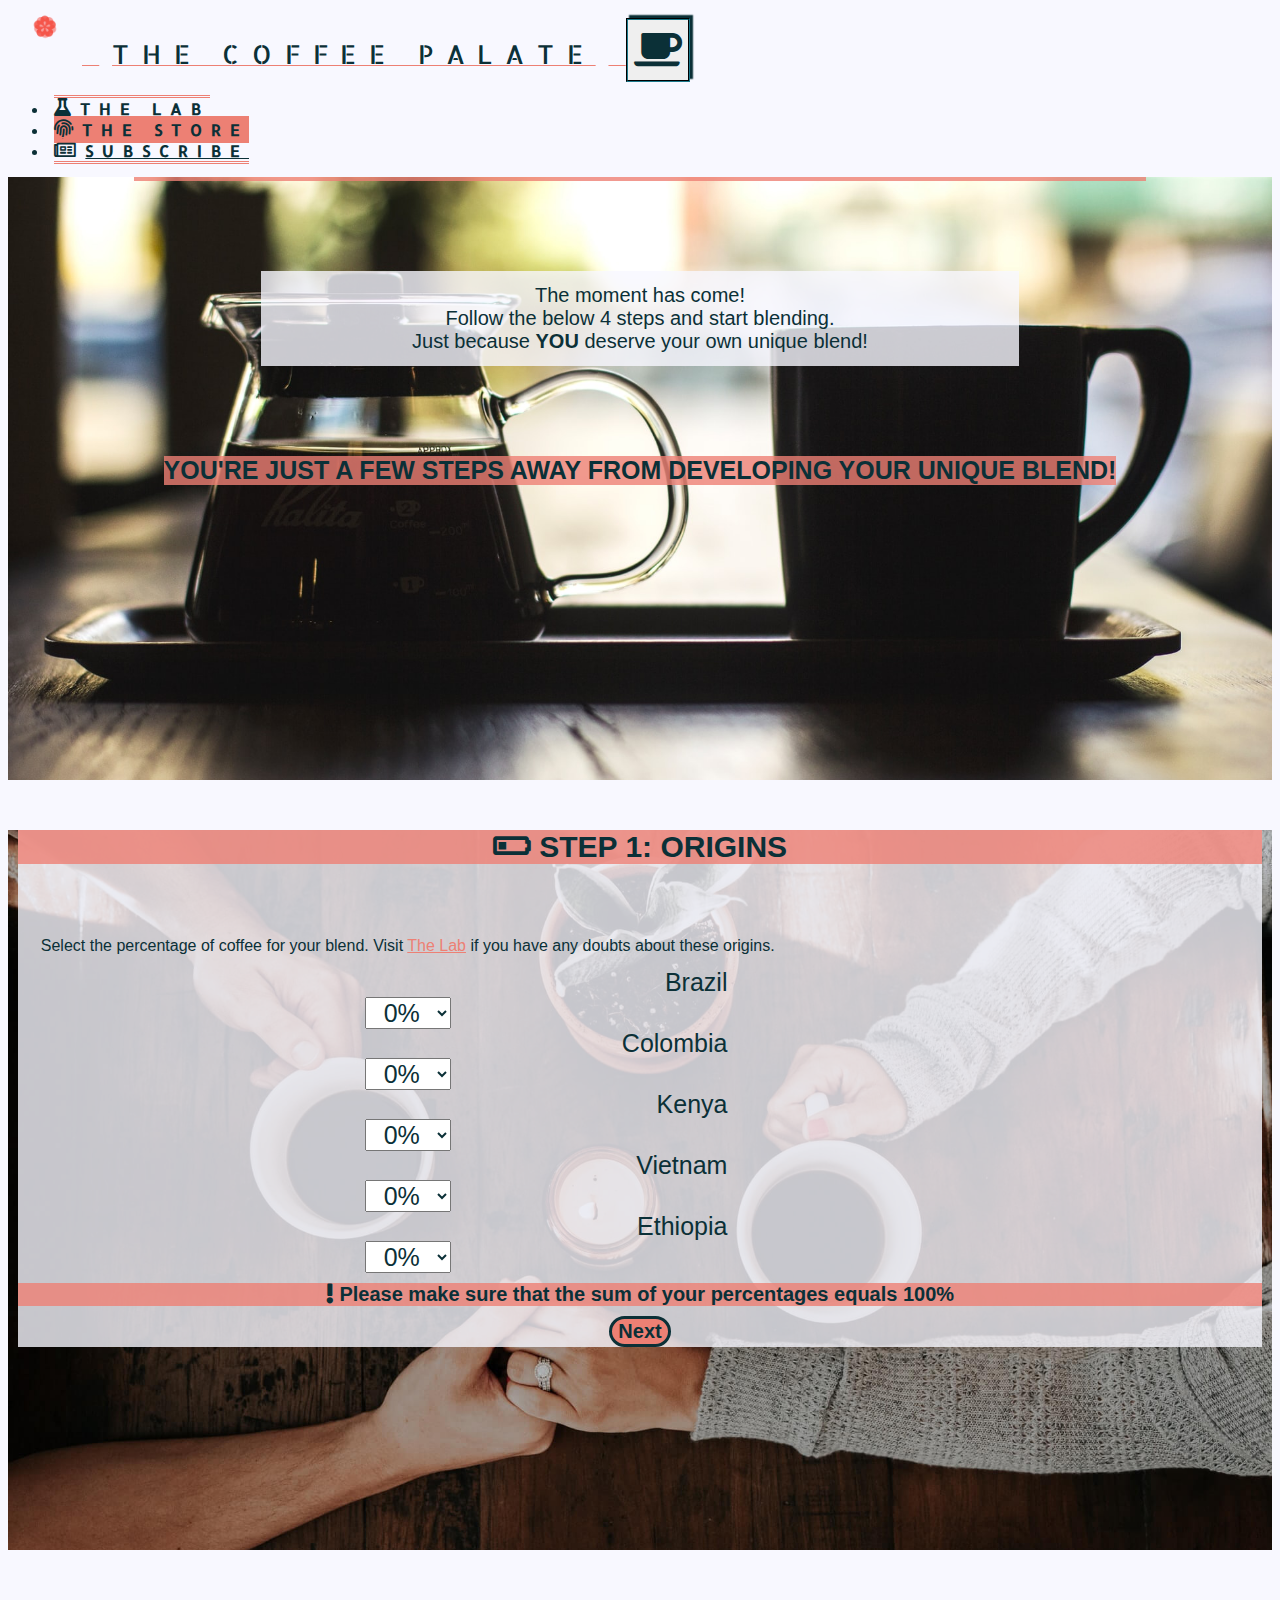
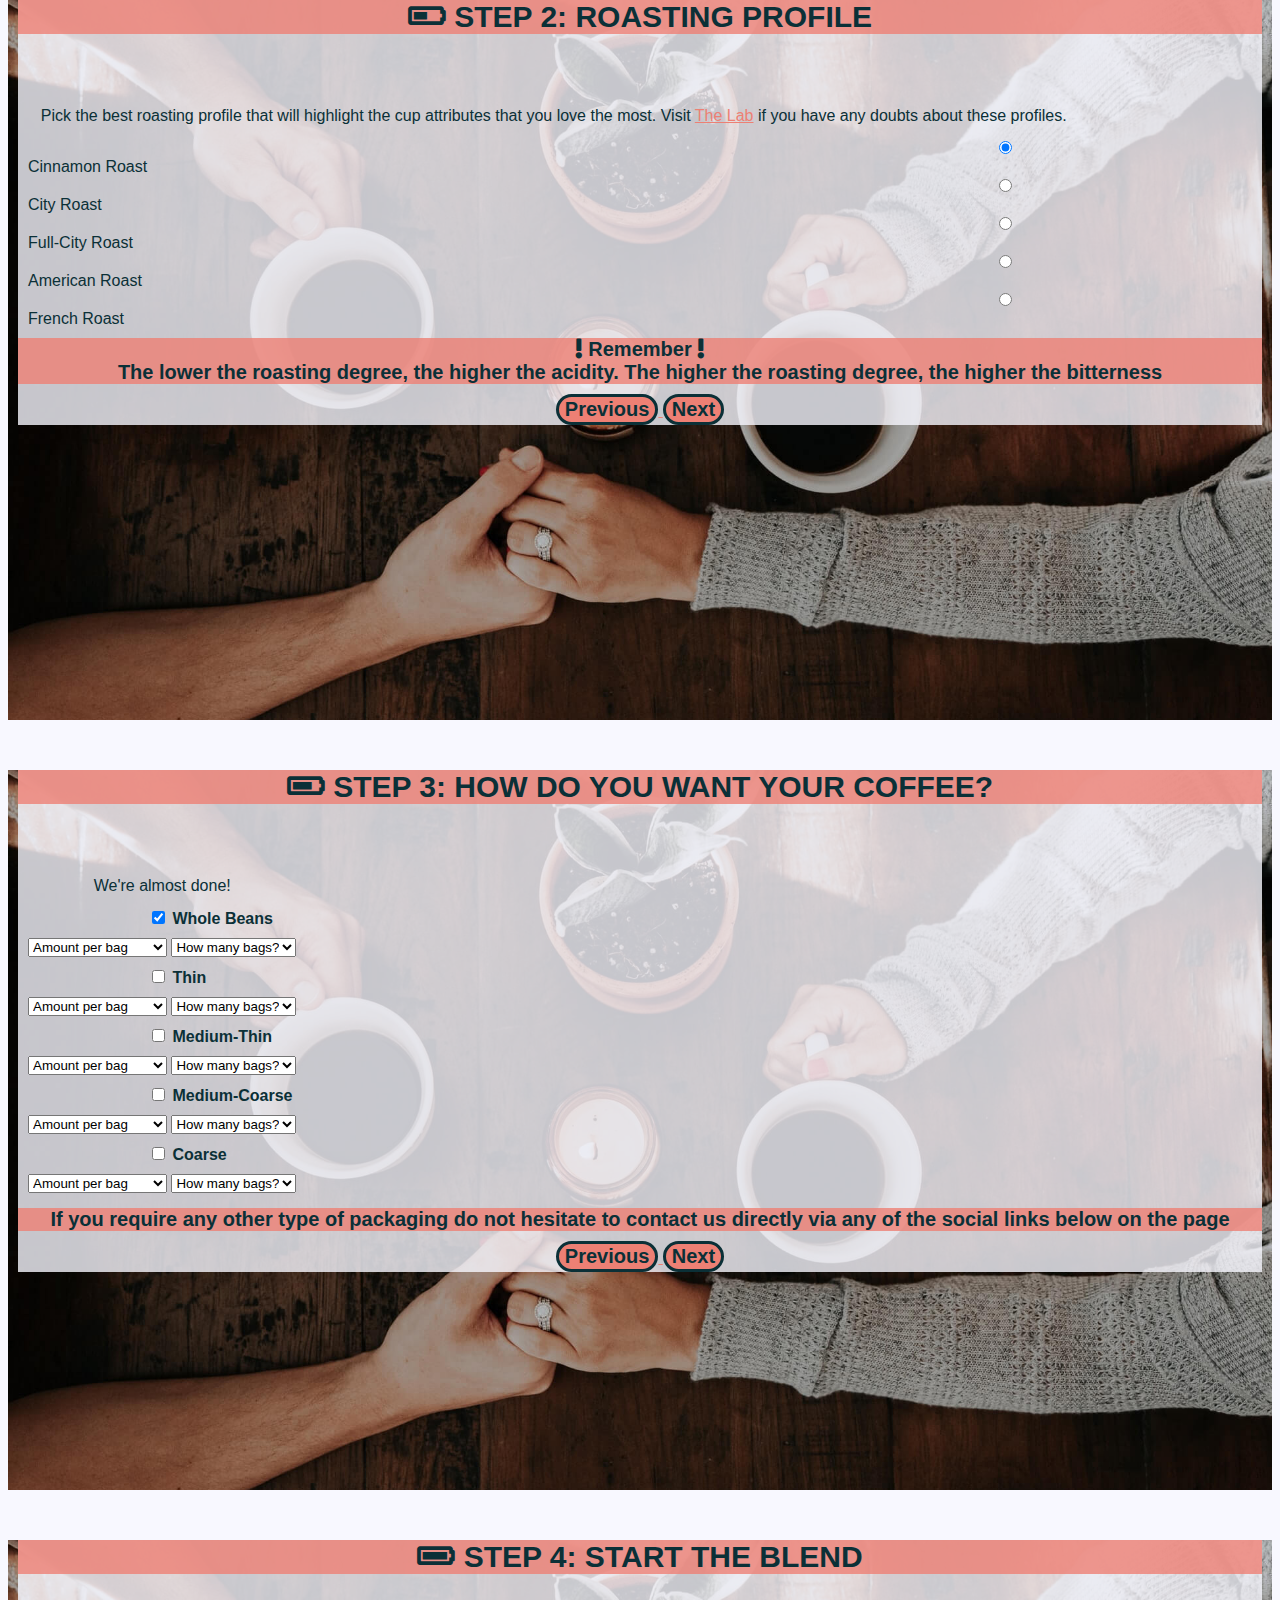
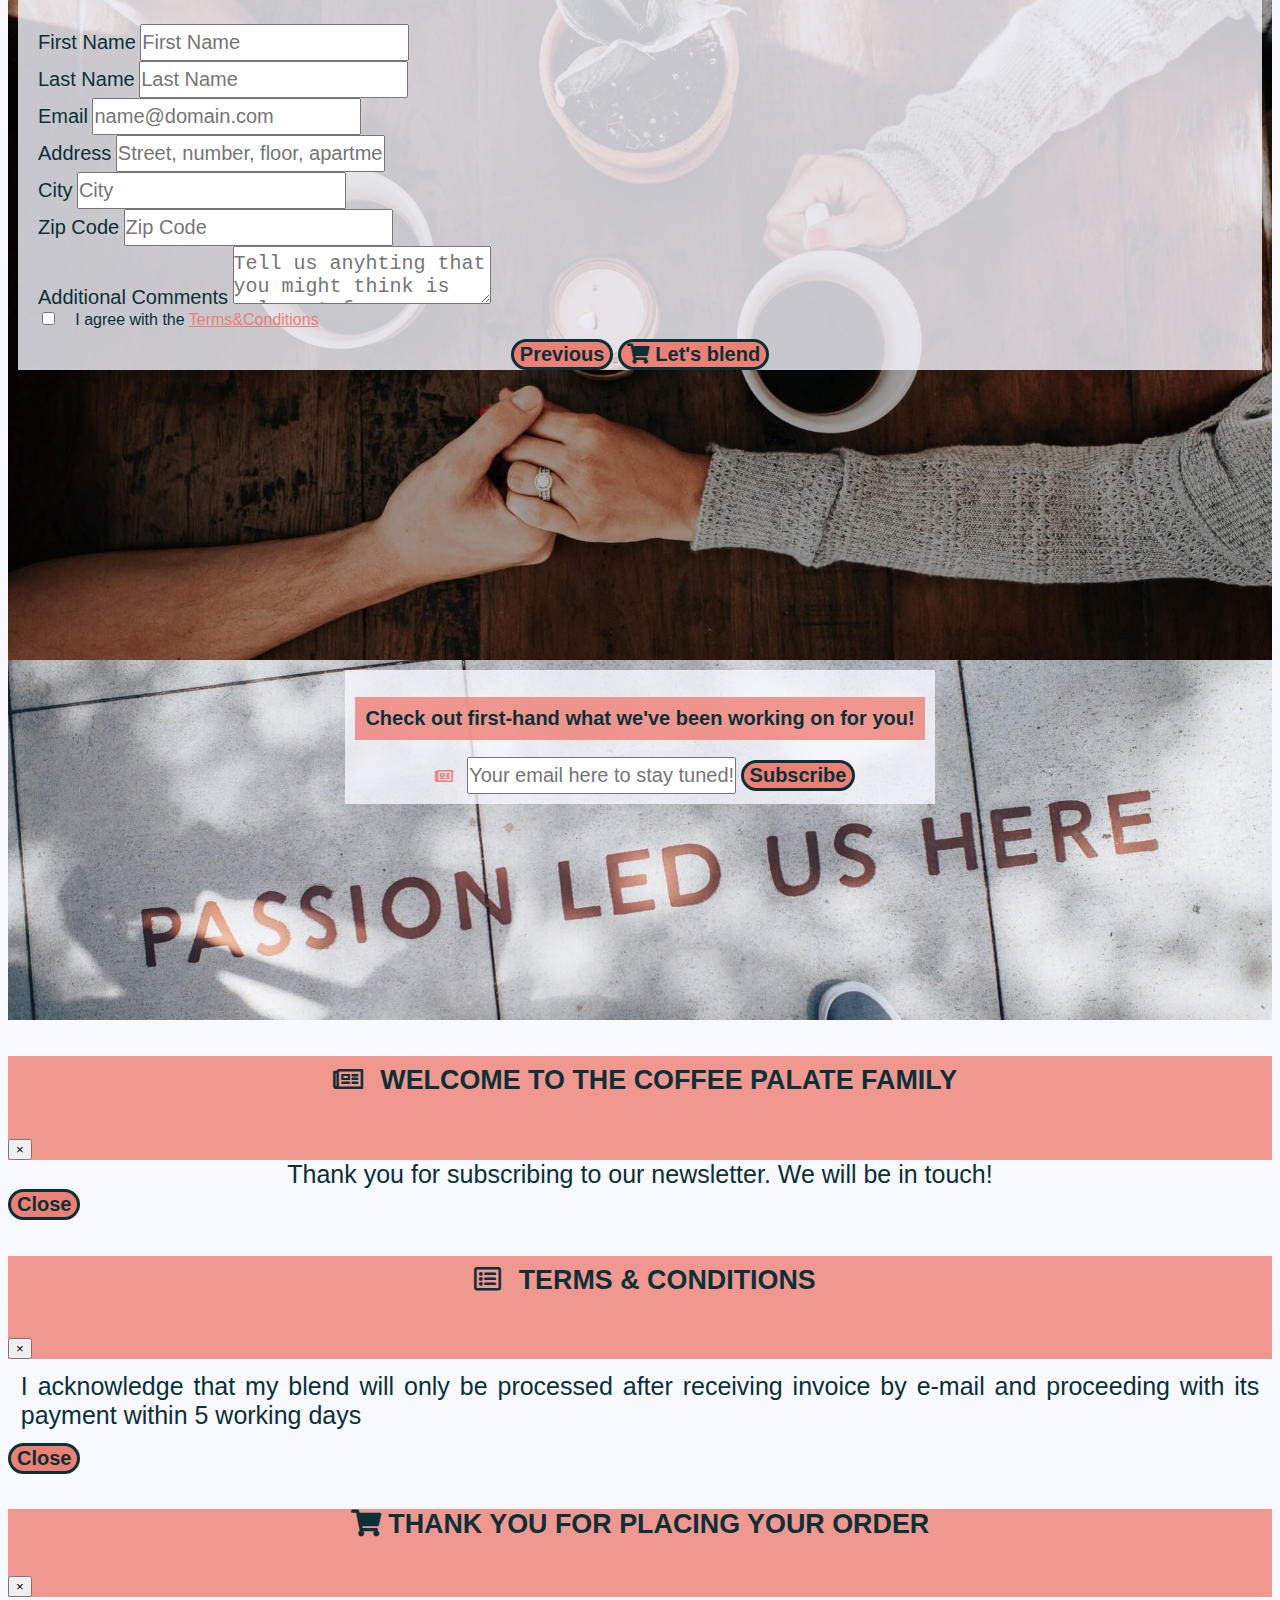
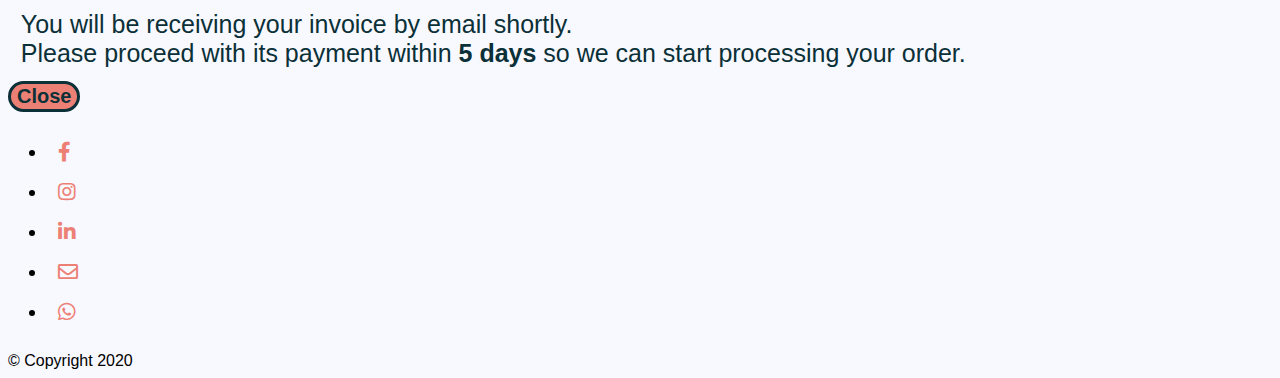
<file: thestore.html>
<!DOCTYPE html>
<html lang="en">
    <head>
        <meta charset="UTF-8" />
        <meta name="viewport" content="width=device-width, initial-scale=1.0" />
        <meta name="description" content="Make your own coffee blend. From choosing the coffee origins to the roasting profile, your unique blend is only limited by your curiosity and imagination.">
        <link rel="apple-touch-icon" sizes="180x180" href="assets/favicons/apple-touch-icon.png">
        <link rel="icon" type="image/png" sizes="32x32" href="assets/favicons/favicon-32x32.png">
        <link rel="icon" type="image/png" sizes="16x16" href="assets/favicons/favicon-16x16.png">
        <link rel="stylesheet" href="https://stackpath.bootstrapcdn.com/bootstrap/4.5.0/css/bootstrap.min.css" integrity="sha384-9aIt2nRpC12Uk9gS9baDl411NQApFmC26EwAOH8WgZl5MYYxFfc+NcPb1dKGj7Sk" crossorigin="anonymous" />
        <link rel="stylesheet" href="https://cdnjs.cloudflare.com/ajax/libs/font-awesome/5.14.0/css/all.min.css" />
        <link rel="stylesheet" href="assets/css/style.css" type="text/css" />
        <title>The Coffee Palate</title>
    </head>

    <body>

        <!-- Navigation -->
        <header>
            <nav class="navbar navbar-expand-lg" id="navbar-tcp">
                <a href="index.html" class="d-flex align-items-center"> <img src="assets/logo/logo_transparent.png" id="navbar-logo" alt="logo" loading="lazy">
                    <span id="navbar-brand"> The Coffee Palate</span>
                </a>
                <button class="navbar-toggler custom-toggler" type="button" data-toggle="collapse" data-target="#navbarNavDropdown" aria-controls="navbarNavDropdown" aria-expanded="false" aria-label="Toggle navigation"><i class="fas fa-coffee"></i></button>
                <div class="collapse navbar-collapse" id="navbarNavDropdown">
                    <ul class="navbar-nav" id="grid-container">
                        <li class="nav-item">
                            <a class="nav-link d-flex align-items-center justify-content-center" href="thelab.html"><i class="fas fa-flask nav-icons"></i>The Lab</a>
                        </li>
                        <li class="nav-item">
                            <a class="nav-link d-flex align-items-center justify-content-center active" href="thestore.html"><i class="fas fa-fingerprint nav-icons"></i>The Store</a>
                        </li>
                        <li class="nav-item">
                            <a class="nav-link d-flex align-items-center justify-content-center" href="#coffee-newsletter"><i class="far fa-newspaper nav-icons" id="news-icon-nav"></i>Subscribe</a>
                        </li>
                    </ul>
                </div>
            </nav>
        </header>

        <!-- Hero Container -->
        <section>
            <div class="background-img" id="kalita-img">
                <div class="top-container-img d-flex h-100">
                    <div class="justify-content-center align-self-center hero-container">
                        <h2 class="text-block-top">Let's blend!</h2>
                        <div class="text-block-middle welcome-message">
                            <p class="p-intro">The moment has come! 
                                <br>Follow the below 4 steps and start blending.
                                <br>Just because <strong>YOU</strong> deserve your own unique blend!
                            </p>
                        </div>
                        <h2 class="text-block-bottom">You're just a few steps away from developing your unique blend!</h2>
                    </div> 
                </div>
            </div>
        </section>

        <!-- Carousel Store -->
        <section>
            <div id="carouselStoreFade" class="carousel-fade carousel slide" data-ride="carousel" data-interval="false">
                <form id="order-form">
                    <div class="carousel-inner">
                        <div class="carousel-item active background-img couple-img">
                            <div class="container d-flex h-100">
                                <div class="row justify-content-center align-self-center body-container">
                                    <h5 class="col-12 carousel-heading"><i class="fas fa-battery-quarter"></i> Step 1: Origins</h5>
                                    <div class="col-12 carousel-body">
                                        <div class="row origin-input">
                                            <p class="p-intro col-12">Select the percentage of coffee for your blend. Visit <a href="thelab.html#carouselCoffeeFade" aria-label="Navigate to the origins section at The Lab">The Lab</a> if you have any doubts about these origins.</p>
                                            <label class="input-group-text col-6" for="brazil">Brazil</label>
                                            <select class=" dropdownlist col-6 col-md-3" id="brazil">
                                                <option value="0">0%</option>
                                                <option value="1">5%</option>
                                                <option value="2">10%</option>
                                                <option value="3">15%</option>
                                                <option value="4">20%</option>
                                                <option value="5">25%</option>
                                                <option value="6">30%</option>
                                                <option value="7">35%</option>
                                                <option value="8">40%</option>
                                                <option value="9">45%</option>
                                                <option value="10">50%</option>
                                                <option value="11">55%</option>
                                                <option value="12">60%</option>
                                                <option value="13">65%</option>
                                                <option value="14">70%</option>
                                                <option value="15">75%</option>
                                                <option value="16">80%</option>
                                                <option value="17">85%</option>
                                                <option value="18">90%</option>
                                                <option value="19">95%</option>
                                                <option value="20">100%</option>
                                            </select>
                                            <label class="input-group-text col-6" for="colombia">Colombia</label>
                                            <select class="dropdownlist col-6 col-md-3" id="colombia">
                                                    <option value="0">0%</option>
                                                    <option value="1">5%</option>
                                                    <option value="2">10%</option>
                                                    <option value="3">15%</option>
                                                    <option value="4">20%</option>
                                                    <option value="5">25%</option>
                                                    <option value="6">30%</option>
                                                    <option value="7">35%</option>
                                                    <option value="8">40%</option>
                                                    <option value="9">45%</option>
                                                    <option value="10">50%</option>
                                                    <option value="11">55%</option>
                                                    <option value="12">60%</option>
                                                    <option value="13">65%</option>
                                                    <option value="14">70%</option>
                                                    <option value="15">75%</option>
                                                    <option value="16">80%</option>
                                                    <option value="17">85%</option>
                                                    <option value="18">90%</option>
                                                    <option value="19">95%</option>
                                                    <option value="20">100%</option>
                                            </select>
                                            <label class="input-group-text col-6" for="kenya">Kenya</label>
                                            <select class="dropdownlist col-6 col-md-3" id="kenya">
                                                <option value="0">0%</option>
                                                <option value="1">5%</option>
                                                <option value="2">10%</option>
                                                <option value="3">15%</option>
                                                <option value="4">20%</option>
                                                <option value="5">25%</option>
                                                <option value="6">30%</option>
                                                <option value="7">35%</option>
                                                <option value="8">40%</option>
                                                <option value="9">45%</option>
                                                <option value="10">50%</option>
                                                <option value="11">55%</option>
                                                <option value="12">60%</option>
                                                <option value="13">65%</option>
                                                <option value="14">70%</option>
                                                <option value="15">75%</option>
                                                <option value="16">80%</option>
                                                <option value="17">85%</option>
                                                <option value="18">90%</option>
                                                <option value="19">95%</option>
                                                <option value="20">100%</option>
                                            </select>
                                            <label class="input-group-text col-6" for="vietnam">Vietnam</label>
                                            <select class="dropdownlist col-6 col-md-3" id="vietnam">
                                                    <option value="0">0%</option>
                                                    <option value="1">5%</option>
                                                    <option value="2">10%</option>
                                                    <option value="3">15%</option>
                                                    <option value="4">20%</option>
                                                    <option value="5">25%</option>
                                                    <option value="6">30%</option>
                                                    <option value="7">35%</option>
                                                    <option value="8">40%</option>
                                                    <option value="9">45%</option>
                                                    <option value="10">50%</option>
                                                    <option value="11">55%</option>
                                                    <option value="12">60%</option>
                                                    <option value="13">65%</option>
                                                    <option value="14">70%</option>
                                                    <option value="15">75%</option>
                                                    <option value="16">80%</option>
                                                    <option value="17">85%</option>
                                                    <option value="18">90%</option>
                                                    <option value="19">95%</option>
                                                    <option value="20">100%</option>
                                            </select>
                                            <label class="input-group-text col-6" for="ethiopia">Ethiopia</label>
                                            <select class="dropdownlist col-6 col-md-3 " id="ethiopia">
                                                    <option value="0">0%</option>
                                                    <option value="1">5%</option>
                                                    <option value="2">10%</option>
                                                    <option value="3">15%</option>
                                                    <option value="4">20%</option>
                                                    <option value="5">25%</option>
                                                    <option value="6">30%</option>
                                                    <option value="7">35%</option>
                                                    <option value="8">40%</option>
                                                    <option value="9">45%</option>
                                                    <option value="10">50%</option>
                                                    <option value="11">55%</option>
                                                    <option value="12">60%</option>
                                                    <option value="13">65%</option>
                                                    <option value="14">70%</option>
                                                    <option value="15">75%</option>
                                                    <option value="16">80%</option>
                                                    <option value="17">85%</option>
                                                    <option value="18">90%</option>
                                                    <option value="19">95%</option>
                                                    <option value="20">100%</option>
                                            </select>
                                        </div>
                                    </div>
                                    <div class="col-12 carousel-footer">
                                        <i class="fas fa-exclamation"></i> 
                                        Please make sure that the sum of your percentages <b>equals 100%</b>
                                    </div>
                                    <div class="col-12 npbuttons">
                                        <a href="#carouselStoreFade" role="button" data-slide="next">
                                            <span class="buttons" aria-hidden="true">Next</span>
                                        </a>
                                    </div>                                                                                                                                                                
                                </div>
                            </div>
                        </div>
                        <div class="carousel-item background-img couple-img">
                            <div class="container d-flex h-100">
                                <div class="row justify-content-center align-self-center body-container">
                                    <h5 class="col-12 carousel-heading"><i class="fas fa-battery-half"></i> Step 2: Roasting Profile</h5>
                                    <div class="col-12 carousel-body">
                                        <div class="row origin-input">
                                            <p class="col-12 p-intro">
                                                Pick the best roasting profile that will highlight the cup attributes that you love the most. 
                                                Visit <a href="thelab.html#carouselRoastingFade" aria-label="Navigate to the roasting profiles section at The Lab">The Lab</a> 
                                                if you have any doubts about these profiles.
                                            </p>
                                            <div class="col-12">
                                                <div class="row">
                                                    <div class="col-4 col-md-6 radiobutton-input">
                                                        <input type="radio" name="roastingradios" id="cinnamon" value="0" checked>
                                                    </div>
                                                    <div class="col-8 col-md-6 radiobutton-label">
                                                        <label  for="cinnamon"> Cinnamon Roast</label>
                                                    </div>
                                                </div>
                                            </div>
                                            <div class="col-12">
                                                <div class="row">
                                                    <div class="col-4 col-md-6 radiobutton-input">
                                                        <input type="radio" name="roastingradios" id="cityroast" value="1">
                                                    </div>
                                                    <div class="col-8 col-md-6 radiobutton-label">
                                                        <label for="cityroast"> City Roast</label>
                                                    </div>
                                                </div>
                                            </div>
                                            <div class="col-12">
                                                <div class="row">  
                                                    <div class="col-4 col-md-6 radiobutton-input">
                                                        <input type="radio" name="roastingradios" id="fullcity" value="2">
                                                    </div>
                                                    <div class="col-8 col-md-6 radiobutton-label">
                                                        <label for="fullcity"> Full-City Roast</label>
                                                    </div>
                                                </div>
                                            </div>
                                            <div class="col-12">
                                                <div class="row">
                                                    <div class="col-4 col-md-6 radiobutton-input">
                                                        <input type="radio" name="roastingradios" id="american" value="3">
                                                    </div>
                                                    <div class="col-8 col-md-6 radiobutton-label">
                                                        <label for="american"> American Roast</label>
                                                    </div>
                                                </div>
                                            </div>
                                            <div class="col-12">
                                                <div class="row">
                                                    <div class="col-4 col-md-6 radiobutton-input">
                                                        <input type="radio" name="roastingradios" id="french" value="4">
                                                    </div>
                                                    <div class="col-8 col-md-6 radiobutton-label">
                                                        <label for="french"> French Roast</label>
                                                    </div>
                                                </div>
                                            </div>
                                        </div>
                                    </div>
                                    <div class="col-12 carousel-footer">
                                        <i class="fas fa-exclamation"></i> Remember <i class="fas fa-exclamation"></i><br>The lower the roasting degree, the higher the acidity. The higher the roasting degree, the higher the bitterness
                                    </div>
                                    <div class="col-12 npbuttons">
                                        <a href="#carouselStoreFade" role="button" data-slide="prev">
                                            <span class="buttons" aria-hidden="true">Previous</span>
                                        </a>
                                        <a href="#carouselStoreFade" role="button" data-slide="next">
                                            <span class="buttons" aria-hidden="true">Next</span>
                                        </a>
                                    </div>
                                </div>
                            </div>
                        </div>
                        <div class="carousel-item background-img couple-img">
                            <div class="container d-flex h-100">
                                <div class="row justify-content-center align-self-center body-container">
                                    <h5 class="col-12 carousel-heading"><i class="fas fa-battery-three-quarters"></i> Step 3: How do you want your coffee?</h5>
                                    <div class="col-12 carousel-body">
                                        <div class="row origin-input">
                                            <p class="col-12 p-intro">We're almost done!</p>
                                            <div class="col-12">
                                                <div class="row">
                                                    <div class="col-12 col-md-4 checkbox">
                                                        <input type="checkbox" name="grindbuttons" id="whole" value="0" checked>
                                                        <label for="whole">Whole Beans</label>
                                                    </div>                                           
                                                    <select class="col-5 col-md-3 grind-select">
                                                        <option disabled selected>Amount per bag</option>
                                                        <!-- Tip: Pick this option if you have a grinder at hom  -->
                                                        <option>250g - € 4.95 / bag</option>
                                                        <option>500g - € 6.95 / bag</option>
                                                        <option>1 Kg - € 11.95 / bag</option>
                                                    </select>   
                                                    <select class="col-5 col-md-3 grind-select">
                                                        <option disabled selected>How many bags?</option>
                                                        <option>1</option>
                                                        <option>2</option>
                                                        <option>3</option>
                                                        <option>4</option>
                                                        <option>5</option>
                                                    </select>                                          
                                                </div>
                                            </div>
                                            <div class="col-12">
                                                <div class="row">
                                                    <div class="col-12 col-md-4 checkbox">
                                                        <input type="checkbox" name="grindbuttons" id="thin" value="1">
                                                        <label for="thin">Thin</label>
                                                    </div>                                          
                                                    <select class="col-5 col-md-3 grind-select">
                                                        <option disabled selected>Amount per bag</option>
                                                        <!-- Tip: Recommendend for Turkish Coffee -->
                                                        <option>250g - € 4.95 / bag</option>
                                                        <option>500g - € 6.95 / bag</option>
                                                        <option>1 Kg - € 11.95 / bag</option>
                                                    </select>
                                                    <select class="col-5 col-md-3 grind-select">
                                                        <option disabled selected>How many bags?</option>
                                                        <option>1</option>
                                                        <option>2</option>
                                                        <option>3</option>
                                                        <option>4</option>
                                                        <option>5</option>
                                                    </select>  
                                                </div>
                                            </div>
                                            <div class="col-12">
                                                <div class="row">
                                                    <div class="col-12 col-md-4 checkbox">
                                                        <input type="checkbox" name="grindbuttons" id="mthin" value="2">
                                                        <label for="mthin">Medium-Thin</label>
                                                    </div>                                          
                                                    <select class="col-5 col-md-3 grind-select">
                                                        <option disabled selected>Amount per bag</option>
                                                        <!-- Tip: For espresso lovers and italian coffee makers -->
                                                        <option>250g - € 4.95 / bag</option>
                                                        <option>500g - € 6.95 / bag</option>
                                                        <option>1 Kg - € 11.95 / bag</option>
                                                    </select>
                                                    <select class="col-5 col-md-3 grind-select">
                                                        <option disabled selected>How many bags?</option>
                                                        <option>1</option>
                                                        <option>2</option>
                                                        <option>3</option>
                                                        <option>4</option>
                                                        <option>5</option>
                                                    </select>  
                                                </div>
                                            </div>
                                            <div class="col-12">
                                                <div class="row">
                                                    <div class="col-12 col-md-4 checkbox">
                                                        <input type="checkbox" name="grindbuttons" id="mcoarse" value="3">
                                                        <label for="mcoarse">Medium-Coarse</label>
                                                    </div>
                                                    <select class="col-5 col-md-3 grind-select">
                                                        <option disabled selected>Amount per bag</option>
                                                        <!-- Tip: For Chemex and V60 -->
                                                        <option>250g - € 4.95 / bag</option>
                                                        <option>500g - € 6.95 / bag</option>
                                                        <option>1 Kg - € 11.95 / bag</option>
                                                    </select>
                                                    <select class="col-5 col-md-3 grind-select">
                                                        <option disabled selected>How many bags?</option>
                                                        <option>1</option>
                                                        <option>2</option>
                                                        <option>3</option>
                                                        <option>4</option>
                                                        <option>5</option>
                                                    </select>                                            
                                                </div>
                                            </div>
                                            <div class="col-12">
                                                <div class="row">
                                                    <div class="col-12 col-md-4 checkbox">
                                                        <input type="checkbox" name="grindbuttons" id="coarse" value="4">
                                                        <label for="coarse">Coarse</label>
                                                    </div>
                                                    <select class="col-5 col-md-3 grind-select">
                                                        <option disabled selected>Amount per bag</option>
                                                        <!-- Tip: For French press and Cold Brews -->
                                                        <option>250g - € 4.95 / bag</option>
                                                        <option>500g - € 6.95 / bag</option>
                                                        <option>1 Kg - € 11.95 / bag</option>
                                                    </select>
                                                    <select class="col-5 col-md-3 grind-select">
                                                        <option disabled selected>How many bags?</option>
                                                        <option>1</option>
                                                        <option>2</option>
                                                        <option>3</option>
                                                        <option>4</option>
                                                        <option>5</option>
                                                    </select>
                                                </div>
                                            </div>
                                        </div>
                                    </div>
                                    <div class="col-12 carousel-footer">
                                        If you require any other type of packaging do not hesitate to contact us directly via any of the social links below on the page
                                    </div>
                                    <div class="col-12 npbuttons">
                                        <a href="#carouselStoreFade" role="button" data-slide="prev">
                                            <span class="buttons" aria-hidden="true">Previous</span>
                                        </a>
                                        <a href="#carouselStoreFade" role="button" data-slide="next">
                                            <span class="buttons" aria-hidden="true">Next</span>
                                        </a>
                                    </div>
                                </div>
                            </div>
                        </div>
                        <div class="carousel-item background-img couple-img">
                            <div class="container d-flex h-100">
                                <div class="row justify-content-center align-self-center body-container">
                                    <h5 class="col-12 carousel-heading"><i class="fas fa-battery-full"></i> Step 4: Start the blend</h5>
                                    <div class="col-12 carousel=body">
                                        <div class="row">
                                            <div class="col-12 col-md-6 final-input">
                                                <label class="contact-labels" for="fname">First Name</label>
                                                <input type="text" class="form-control" id="fname" placeholder="First Name" required>
                                            </div>
                                            <div class="col-12 col-md-6 final-input">
                                                <label class="contact-labels" for="lname">Last Name</label>
                                                <input type="text" class="form-control" id="lname" placeholder="Last Name" required>
                                            </div>
                                            <div class="col-12 final-input">
                                                <label class="contact-labels" for="email">Email</label>
                                                <input type="email" class="form-control" id="email" placeholder="name@domain.com" required>
                                            </div> 
                                            <div class="col-12 final-input">  
                                                <label class="contact-labels" for="address">Address</label>
                                                <input type="text" class="form-control" id="address" placeholder="Street, number, floor, apartment" required>
                                            </div>
                                            <div class="col-12 col-md-6 final-input">
                                                <label class="contact-labels" for="city">City</label>
                                                <input type="text" class="form-control" id="city" placeholder="City" required>
                                            </div>
                                            <div class="col-12 col-md-6 final-input">
                                                <label class="contact-labels" for="zipcode">Zip Code</label>
                                                <input type="text" class="form-control" id="zipcode" placeholder="Zip Code" required>
                                            </div>
                                            <div class="col-12 final-input">
                                                <label class="contact-labels" for="additionalComments">Additional Comments</label>
                                                <textarea class="form-control" id="additionalComments" rows="2" placeholder="Tell us anyhting that you might think is relevant for your blend, special requests or even any suggestion "></textarea>
                                            </div>
                                            <div class="col-12 final-input">
                                                <input type="checkbox" aria-label="Checkbox for Terms & Conditions" required>
                                                <p class="smalltext"> I agree with the <a data-target="#termsandconditions" data-toggle="modal" href="#termsandconditions" aria-label="Access to the terms and conditions">Terms&Conditions</a></p>
                                            </div>
                                        </div>
                                    </div>  
                                    <div class= "col-12 npbuttons">
                                        <a href="#carouselStoreFade" role="button" data-slide="prev">
                                            <span class="buttons" aria-hidden="true">Previous</span>
                                        </a>
                                        <button class="buttons" type="submit" data-toggle="modal" data-target="#order"><i class="fas fa-shopping-cart"></i> Let's blend</button>
                                    </div>
                                </div>
                            </div>
                        </div>
                    </div>
                </form>
            </div>
        </section>

        <!-- Substription Section -->
        <section>
            <div class="hero-container">
                <div class="container-fluid d-flex h-100 subscription-bg-img" id="coffee-newsletter">
                    <div class="row justify-content-center align-self-center subscription-container">
                        <h2 class="col-12" id="subscription-heading"> Check out first-hand what we've been working on for you!</h2>
                        <div class=" col-12" id="newsform">
                            <form class="justify-content-center align-self-center" id="subscribe-form-lab">
                                <i class="far fa-newspaper"></i>
                                <label class="sr-only" for="inlineFormInput">Email</label>
                                <input type="email" class="form-control mb-1" id="inlineFormInput" placeholder="Your email here to stay tuned!" required>
                                <button type="submit" class="buttons mt-2">Subscribe</button>
                            </form>
                        </div>
                    </div>
                </div>
            </div>
        </section>

        <!-- Subscription Modal -->
        <div class="modal fade" id="subscribe-store-modal" tabindex="-1" role="dialog" aria-label="Subscription module confirmation" aria-hidden="true">
            <div class="modal-dialog modal-dialog-centered" role="document">
                <div class="modal-content">
                    <div class="modal-header">
                        <h4 class="modal-title" id="#subscribe"><i class="far fa-newspaper"></i> Welcome to The Coffee Palate family</h4>
                        <button type="button" class="close" data-dismiss="modal" aria-label="Close">
                            <span aria-hidden="true">&times;</span>
                        </button>
                    </div>
                    <div class="modal-body">
                        Thank you for subscribing to our newsletter. We will be in touch!
                    </div>
                    <div class="modal-footer">
                        <button type="button" class="btn buttons" data-dismiss="modal">Close</button>
                    </div>
                </div>
            </div>
        </div>

        <!-- Terms and conditions Modal -->
        <div class="modal fade" id="termsandconditions" tabindex="-1" role="dialog" aria-label="Terms & Conditions modal" aria-hidden="true">
            <div class="modal-dialog modal-dialog-centered" role="document">
                <div class="modal-content">
                    <div class="modal-header">
                        <h4 class="modal-title" id="#termsandconditions"><i class="far fa-list-alt"></i> Terms & Conditions</h4>
                        <button type="button" class="close" data-dismiss="modal" aria-label="Close">
                            <span aria-hidden="true">&times;</span>
                        </button>
                    </div>
                    <div class="modal-body">
                        <p>I acknowledge that my blend will only be processed after receiving invoice by e-mail and proceeding with its payment within 5 working days</p>
                    </div>
                    <div class="modal-footer">
                        <button type="button" class="btn buttons" data-dismiss="modal">Close</button>
                    </div>
                </div>
            </div>
        </div>   

        <!-- Submit Order Modal -->
        <div class="modal fade" id="order-modal" tabindex="-1" role="dialog" aria-label="Order modal confirmation" aria-hidden="true">
            <div class="modal-dialog modal-dialog-centered" role="document">
                <div class="modal-content">
                    <div class="modal-header">
                        <h4 class="modal-title" id="#order"><i class="fas fa-shopping-cart"></i> Thank you for placing your order</h4>
                        <button type="button" class="close" data-dismiss="modal" aria-label="Close">
                            <span aria-hidden="true">&times;</span>
                        </button>
                    </div>
                    <div class="modal-body">
                        <p>You will be receiving your invoice by email shortly.<br>Please proceed with its payment within <b>5 days</b> so we can start processing your order.</p>
                    </div>
                    <div class="modal-footer">
                        <button type="button" class="btn buttons" data-dismiss="modal">Close</button>
                    </div>
                </div>
            </div>
        </div> 

        <!-- Footer -->
        <footer>
            <div class="row">
                <div class="col-12 d-flex justify-content-center align-items-center">
                    <ul class="list-inline mb-0" id="social-links">
                        <li class="list-inline-item">
                            <a href="https://www.facebook.com/" target="_blank" rel="noopener">
                                <i class="fab fa-facebook-f" aria-hidden="true"></i>
                                <span class="sr-only">Facebook</span>
                            </a>
                        </li>
                        <li class="list-inline-item">
                            <a href="https://www.instagram.com/?hl=en" target="_blank" rel="noopener">
                                <i class="fab fa-instagram" aria-hidden="true"></i>
                                <span class="sr-only">Instagram</span>
                            </a>
                        </li>
                        <li class="list-inline-item">
                            <a href="https://www.linkedin.com/" target="_blank" rel="noopener">
                                <i class="fab fa-linkedin-in" aria-hidden="true"></i>
                                <span class="sr-only">LinkedIn</span>
                            </a>
                        </li>
                        <li class="list-inline-item">
                            <a href="mailto:info@thecoffeepalate.com" target="_blank">
                                <i class="far fa-envelope" aria-hidden="true"></i>
                                <span class="sr-only">Email</span>
                            </a>
                        </li>
                        <li class="list-inline-item">
                            <a href="https://wa.me/31629608535" target="_blank" rel="noopener">
                                <i class="fab fa-whatsapp" aria-hidden="true"></i>
                                <span class="sr-only">Whatsapp</span>
                            </a>
                        </li>
                    </ul>
                </div>
            </div>
            <div class="row">
                <div class="col-12 d-flex justify-content-center" id="copyright">© Copyright 2020</div>
            </div>
        </footer>

        <!-- Scripts -->
        <script src="https://code.jquery.com/jquery-3.5.1.slim.min.js"
            integrity="sha384-DfXdz2htPH0lsSSs5nCTpuj/zy4C+OGpamoFVy38MVBnE+IbbVYUew+OrCXaRkfj" crossorigin="anonymous">
        </script>
        <script src="https://cdn.jsdelivr.net/npm/popper.js@1.16.0/dist/umd/popper.min.js"
            integrity="sha384-Q6E9RHvbIyZFJoft+2mJbHaEWldlvI9IOYy5n3zV9zzTtmI3UksdQRVvoxMfooAo" crossorigin="anonymous">
        </script>
        <script src="https://stackpath.bootstrapcdn.com/bootstrap/4.5.0/js/bootstrap.min.js"
            integrity="sha384-OgVRvuATP1z7JjHLkuOU7Xw704+h835Lr+6QL9UvYjZE3Ipu6Tp75j7Bh/kR0JKI" crossorigin="anonymous">
        </script>

    <!-- Javascript for form adapted from https://anouksmet.github.io/Naturazy/  -->
        <script>
        $('#subscribe-form-store').submit(function (e) {
            e.preventDefault();
            $('#subscribe-store-modal').modal('show');
        }); 
        </script>
        <script>
        $('#order-form').submit(function (e) {
            e.preventDefault();
            $('#order-modal').modal('show');
        }); 
        </script>
    </body>
</html>
</file>
<file: assets/css/style.css>
@import url("https://fonts.googleapis.com/css2?family=Allerta+Stencil&family=Kumbh+Sans:wght@300;400;700&display=swap");

html {
    font-size: 62.5%;
}

body {
    font-family: "Kumh Sans", sans-serif;
    background-color: #f8f8ff; 
    font-size: 1.6rem;
  }

p {
    text-align: justify;
    margin: 1vw;
    color: #0b3037;
}

a {
    color: #ed8074;
}

a:hover {
        color:#1d7a8c;
        text-decoration: none;
    }

/* Navbar */

#navbar-tcp {
    background-color: #f8f8ff;
    color: #0b3037;
    text-transform: uppercase;
    letter-spacing: 1vw;
    width: 100%;
    position: fixed;
    top: 0;
    z-index: 999999;
    padding: 0;
    margin: 0;
}

.nav-link {
    background-color: #ed8074;
    color: #0b3037;
    font-size: 3vw;
    font-family: "Allerta Stencil", sans-serif;
    margin: 1vw 2vw;
    text-align: center;
    border-radius: 1vw;
}


#navbar-brand {
    font-family: "Allerta Stencil", sans-serif;
    font-size: 5vw;
    color: #0b3037;
    padding: 0;
}

.custom-toggler.navbar-toggler {
    border-color: #0b3037;
    border-width: 0.2vw;
    border-style: groove;
    box-shadow: 0.2vw -0.2vw 0.1vw #0b3037;
    padding: 0;
    width: 5vw;
    height: 5vw;
    margin-right: 2rem;
}

.fas.fa-coffee {
    color: #0b3037;
    font-size: 3vw;
    display: grid;
}

/* Logo */

#navbar-logo {
    width: min(max(2rem, 10vw), 5rem);
    height: auto;
    margin-left: 2vw;
}

/* Hero Containers */

.top-container-img {
    text-align: center;
    margin-top: 3rem;
} 

.hero-container {
    margin: 0 auto;
    text-align: center;
    }

.text-block-top {
    background-color: rgba(237, 128, 116, 0.8);
    color:  #0b3037;
    font-size: min(max(1.8rem, 2.1vw),3rem);
    font-weight: 700;
    text-transform: uppercase;
    text-align: center;
    display: inline-block;
    width: 80%;
    margin: 10vh auto;
}


.text-block-middle {
    background-color: rgba(248, 248, 255, 0.8);
    color:  #0b3037;
    font-size: min(max(1.6rem, 2.1vw),2rem);
    font-weight: 700;
    text-align: center;
    display: inline-block;
    width: 90%;
}

.button-block {
    font-size: min(max(1.7rem, 2.1vw),2.5rem);
    font-weight: 700;
    text-transform: uppercase;
    text-align: center;
    display: inline-block;
    min-width: 60%;
    margin: 10vh auto;
}

.text-block-bottom {
    background-color: rgba(237, 128, 116, 0.8);
    color:  #0b3037;
    font-size: min(max(1.7rem, 2.1vw),2.5rem);
    font-weight: 700;
    text-transform: uppercase;
    text-align: center;
    display: inline-block;
    min-width: 60%;
    margin: 10vh auto;
}

.background-img {
    background-repeat: no-repeat;
    background-position: center center;
    background-size: cover;
    min-height: 50vh;    
}

#espresso-img {
    background-image: url(../images/espresso-white-background.jpg);
}
#warehouse-img {
    background-image: url(../images/lab_b&w_background.jpg);
}
#kalita-img {
    background-image: url(../images/kalitav60_background.jpg);
}

.couple-img {
    background-image: url(../images/couple_background.jpg)
}

/* Subscription section */

.subscription-bg-img {
    background-repeat: no-repeat;
    background-position: center bottom;
    background-size: cover;
    min-height: 40vh;
}

.subscription-container {
    background-color: rgba(248, 248, 255, 0.8);
    color: #0B3037;
    margin: 1rem auto;
    padding: 1rem;
    display: inline-block;
}

#subscription-heading {
    background-color: rgba(237, 128, 116, 0.8);
    color:  #0b3037;
    font-size: 2rem;
    padding: 1rem;
    font-weight: 700;
}

#coffee-newsletter {
    background-image: url(../images/newsletter_background.jpg);
    background-position: center center;
}

#newsform {
    text-align: center;
}

#inlineFormInput {
    font-size: min(max(1.1rem, 2.1vw),2rem);
    margin: auto;
    max-width: 40rem;
    text-align: center;
}

/* Carousels */


#image-brazil {
    background-image: url(../images/brazil_background.jpg);
    }

#image-colombia {
    background-image: url(../images/colombia_background.jpg);
    }

#image-kenya {
    background-image: url(../images/kenya_background.jpg);
    }

#image-vietnam {
    background-image: url(../images/vietnam_background.jpg);
    }

#image-ethiopia {
    background-image: url(../images/ethiopia_background.jpg);
}

#image-cinnamon {
    background-image: url(../images/cinnamon_roast.jpg);
}

#image-city {
    background-image: url(../images/city_roast.jpg);
}

#image-full-city {
    background-image: url(../images/full_city_roast.jpg);
}

#image-american {
    background-image: url(../images/american_roast.jpg);
}

#image-french {
    background-image: url(../images/french_roast.jpg);
}

.body-container {
    background-color: rgba(248, 248, 255, 0.8);
    color: #0B3037;
    margin: 1rem;
}

.carousel-heading {
    background-color: rgba(237, 128, 116, 0.8);
    font-size: 3rem;
    color: #0b3037;
    text-align: center;
    font-weight: 700;
    text-transform: uppercase;
}

.carousel-body {
    font-size: 1.6rem;
    text-align: center;
    display: flex;
    align-items: center;    
}

.carousel-footer {
    background-color: rgba(237, 128, 116, 0.8);
    font-size: 1.6rem;
    color: #0b3037;
    text-align: center;
    font-weight: 700;
}

.carousel-control-next, .carousel-control-prev {
    opacity: 1;
    width: 10%;
}

.fa-arrow-circle-right, .fa-arrow-circle-left {
    color:#ed8074;
    font-size: min(max(2rem, 2.5vw),4rem);
}

.graphimg {
    width: 100%;
    height: auto;
}

/* Carousel Store */

 .dropdownlist {
    font-size: min(max(1.6rem, 2.1vw),2.5rem);
    color: inherit;
    text-align: center;
} 

.origin-input {
    text-align: center;
    padding: 1rem;
}

.input-group-text {
    background-color: unset;
    border: unset;
    color: inherit;
    font-size: min(max(1.6rem, 2.1vw),2.5rem);
    display: flex;
    justify-content: flex-end;
    padding-right: 2rem;
} 

 .npbuttons {
    margin: 1rem auto;
    text-align: center;
} 

.checkbox {
    text-align: center;
    font-weight: 700;
    margin: 0.5rem 0;
}

.radiobutton-input{
    text-align: right;
    padding-right: 5vw;
}

.radiobutton-label {
    text-align: left;
}

.grind-select {
    margin: 0.5rem auto;
}

.final-input {
    padding: 0 2rem;
}

.contact-labels {
    padding: 0.5rem 0;
    font-size: min(max(1.6rem, 2.1vw),2rem);
}

.smalltext {
    font-size: min(max(1.6rem, 1vw),2rem);
    display: inline;
}

.p-intro {
    text-align: center;
    font-weight: 400;
}

.form-control {
    font-size: min(max(1.6rem, 2.1vw),2rem);
    padding: 0.5rem 0 ;
}

.dropdownlist:focus, .form-control:focus {
    border-color: #ed8074;
    box-shadow: 0 0 0 0.4rem rgba(237, 128, 116, 0.25);
}


/* Go to store section */

#go-to-store {
    text-align: center;
    margin-bottom: 2rem;
}

#go-to-store-heading {
    font-size: 3rem;
    font-weight: 700;
    margin: 2rem;
}

/* Footer */

#footer {
    background-color: #f8f8ff;
    color: #0b3037;
    width: 100%;
    bottom: 0;
    padding: 0;
    margin: 0;
}

.fab,
.far {
    color: #ed8074;
    margin: 1rem;
}

#news-icon-nav {
    color: unset;
    margin: 0;
}

#social-links {
    font-size: 2rem;
}

#copyright {
    padding: 0;
    margin: 0;
}

/* Buttons */

.buttons {
    color: #0b3037;
    background-color: #ed8074;
    transition: background-color 2s;
    border-radius: 3rem;
    display: inline-block;
    padding: 1px 6px;
    border: 0.3rem solid #0b3037;
    font-weight: 700;
    font-size: min(max(1.6rem, 2.1vw),2rem);
}

.buttons:hover{
    background: linear-gradient(120deg, #f8f8ff 15%, #ed8074);    
    color: #0b3037;
    text-decoration: unset;
}

/* Bootstrap modals */

.modal-content {
    width: 100%;
    color: #0b3037;
}

.modal-header {
    background-color: rgba(237, 128, 116, 0.8);
}

.modal-title {
    font-size: min(max(1.8rem, 2.1vw),2.8rem);
    text-transform: uppercase;
    font-weight: 700;
    text-align: center;
    width: 100%;
}

.modal-title > .far {
    color: inherit;
}

.modal-body {
    font-size: min(max(1.6rem, 2.1vw),2.5rem);
    text-align: center;
}

.modal-paragraph {
    text-align: center;
}


@media (min-width: 600px) and (min-height: 600px) {
    .background-img {
      height: 70vh;
    }
}

@media (min-width: 992px) {

 
    /* Navigation */

    .nav-link {
        font-size: min(max(1.6rem, 1vw),2rem);
        font-weight: 700;
        border-top: double #ed8074;
        border-bottom: double #ed8074;
        background-color: unset;
        border-radius: unset;
        margin: 0.5vw;
        height: auto;
        letter-spacing: 0.7vw;
    }

    .navbar-expand-lg,
    .navbar-collapse {
        justify-content: flex-end;
    }

    .nav-link:hover {
        transition: ease-in 0.6s;
        box-shadow: inset 0 6rem 0 0 #ed8074;
        color: #0b3037;
    }

    .active{
        background-color: #ed8074;    
        color: #0b3037;
    }

    .nav-icons {
        font-size: 1.5vw;
    }

    #navbar-brand {
        font-size: 2vw;
        padding: 1vw;
    }

    #navbar-logo {
        width: 5vw;
        margin: 0 0.5rem;
    }

  /* Hero Containers */

    .top-container-img {
        margin-top: 6rem;
    } 

    .text-block-middle {
        width: 60%;
    }

    .background-img {
      height: 80vh;
    }

    /* Carousel */


    .carousel-paragraph {
        padding: 0 5rem;
        font-size: 2rem;
    }

    .carousel-footer {
        font-size: 2rem;
    }

    .input-group-text {
        padding-right: 6rem;
    }

    .checkbox {
        text-align: left;
        padding-left: 12rem;
    }
}
</file>
